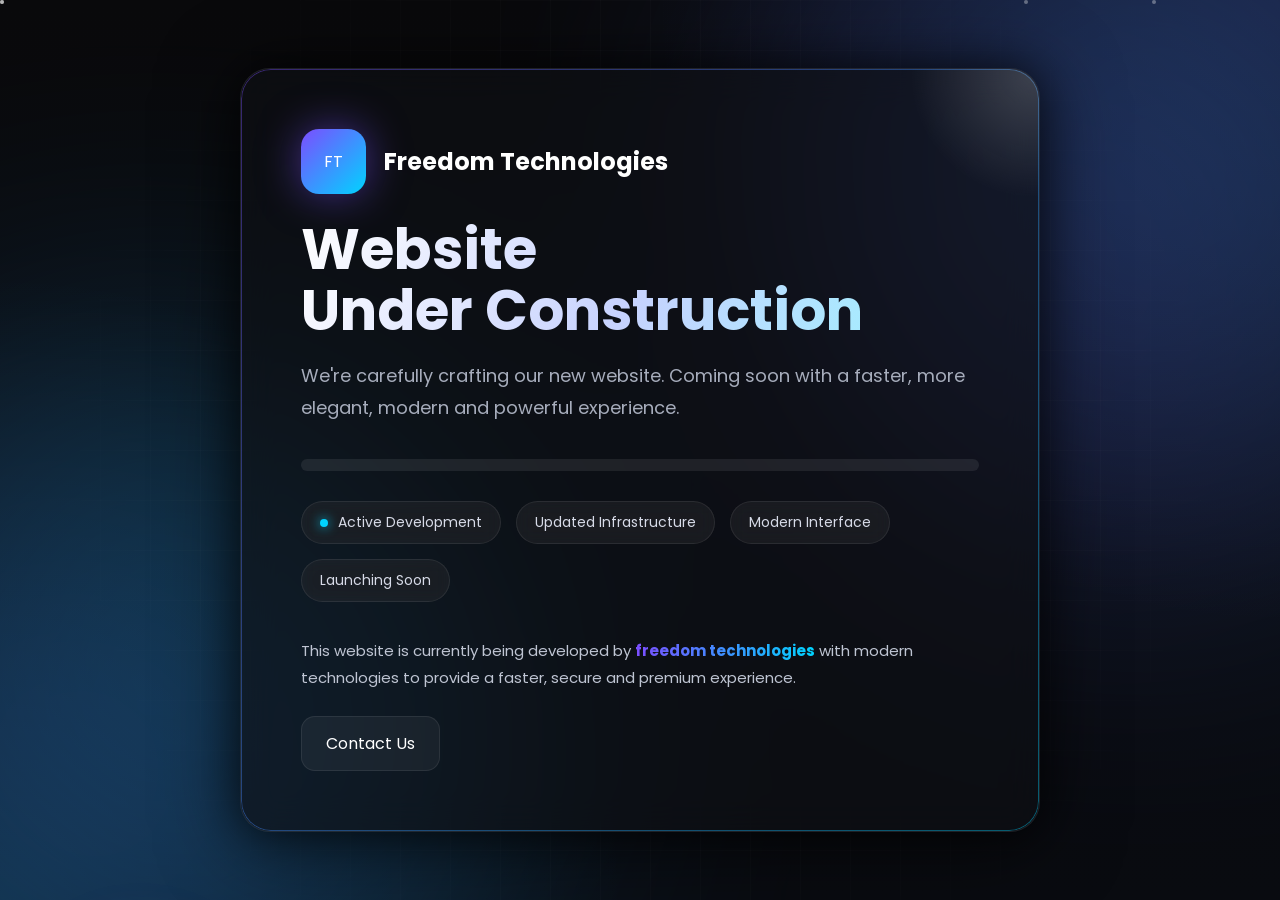
<file: indextest.html>
<!DOCTYPE html>
<html lang="en">
<head>
<meta charset="UTF-8">
<meta name="viewport" content="width=device-width, initial-scale=1.0">

<title> freedom technologies | Under Construction</title>

<meta name="description" content="freedomtechnologies is building something amazing. Our new website is under construction and will be launching soon.">

<link rel="preconnect" href="https://fonts.googleapis.com">
<link rel="preconnect" href="https://fonts.gstatic.com" crossorigin>

<link href="https://fonts.googleapis.com/css2?family=Poppins:wght@300;400;500;600;700;800&display=swap" rel="stylesheet">

<style>

:root{
--bg:#0a0a0b;
--card:#0f1014cc;
--text:#ffffff;
--muted:#a7adbc;
--primary:#7c4dff;
--secondary:#00d4ff;
}

*{
margin:0;
padding:0;
box-sizing:border-box;
}

html,
body{
height:100%;
}

body{

font-family:Poppins,sans-serif;
background:#08090c;
overflow:hidden;
color:var(--text);

}

/**********************
BACKGROUND
**********************/

.background{

position:fixed;
top:0;
left:0;
right:0;
bottom:0;

background:

radial-gradient(circle at top right,
rgba(124,77,255,.15),
transparent 40%),

radial-gradient(circle at bottom left,
rgba(0,212,255,.15),
transparent 40%),

linear-gradient(#09090b,#090b10);

overflow:hidden;

z-index:-2;

}

.grid{

position:absolute;
inset:0;

background-image:

linear-gradient(rgba(255,255,255,.03) 1px,transparent 1px),

linear-gradient(90deg,rgba(255,255,255,.03) 1px,transparent 1px);

background-size:50px 50px;

mask-image:
radial-gradient(circle at center,black 35%,transparent 80%);

}

.blur{

position:absolute;

width:700px;
height:700px;

border-radius:50%;

background:linear-gradient(45deg,#7c4dff,#00d4ff);

filter:blur(140px);

opacity:.25;

animation:move 18s ease-in-out infinite;

}

.blur.two{

right:-200px;
top:-150px;

}

.blur.one{

left:-200px;
bottom:-150px;

animation-delay:8s;

}

@keyframes move{

50%{

transform:
translateY(-40px)
translateX(30px);

}

}

/********************
MAIN
********************/

.wrapper{

display:flex;
justify-content:center;
align-items:center;

height:100vh;

padding:25px;

}

.card{

max-width:800px;
width:100%;

padding:60px;

border-radius:30px;

background:rgba(15,16,20,.65);

backdrop-filter:blur(18px);

border:1px solid rgba(255,255,255,.08);

box-shadow:

0 0 40px rgba(0,0,0,.5),

0 10px 80px rgba(0,0,0,.6);

position:relative;

overflow:hidden;

}

.card:before{

content:"";

position:absolute;

inset:0;

padding:1px;

border-radius:30px;

background:

linear-gradient(
130deg,
rgba(124,77,255,.4),
rgba(0,212,255,.4)
);

mask:
linear-gradient(#000 0 0) content-box,
linear-gradient(#000 0 0);

-webkit-mask:
linear-gradient(#000 0 0) content-box,
linear-gradient(#000 0 0);

mask-composite:exclude;
-webkit-mask-composite:xor;

pointer-events:none;

}

/*********************
LOGO
*********************/

.brand{

display:flex;

align-items:center;

gap:18px;

margin-bottom:25px;

}

.logo{

width:65px;

height:65px;

border-radius:18px;

display:flex;

justify-content:center;

align-items:center;

background:

linear-gradient(
135deg,
#7c4dff,
#00d4ff
);

box-shadow:

0 0 40px rgba(124,77,255,.5);

}

.logo svg{

width:30px;

color:white;

}

.brand h3{

font-size:24px;

font-weight:700;

}

/*********************
TEXT
*********************/

h1{

font-size:56px;

line-height:1.1;

margin-bottom:18px;

background:

linear-gradient(
120deg,
#fff,
#c7d2fe,
#99f6ff
);

-webkit-background-clip:text;

color:transparent;

}

.lead{

font-size:18px;

line-height:1.8;

color:var(--muted);

margin-bottom:35px;

}

/*********************
PROGRESS BAR
*********************/

.progress{

height:12px;

background:rgba(255,255,255,.08);

border-radius:50px;

overflow:hidden;

position:relative;

}

.progress span{

position:absolute;

height:100%;

width:40%;

left:-40%;

background:

linear-gradient(
90deg,
#7c4dff,
#00d4ff
);

animation:loading 2.5s infinite;

}

@keyframes loading{

0%{

left:-40%;

}

50%{

left:40%;

}

100%{

left:100%;

}

}
/************************
STATUS BADGES
************************/

.meta{

display:flex;

flex-wrap:wrap;

gap:15px;

margin-top:30px;

}

.badge{

display:inline-flex;

align-items:center;

gap:10px;

padding:10px 18px;

border-radius:50px;

background:rgba(255,255,255,.05);

border:1px solid rgba(255,255,255,.08);

font-size:14px;

color:#d7dbe8;

backdrop-filter:blur(8px);

}

.dot{

width:8px;

height:8px;

border-radius:50%;

background:#00d4ff;

box-shadow:

0 0 12px #00d4ff;

}

/************************
CREDIT
************************/

.credit{

margin-top:35px;

font-size:15px;

color:#bfc5d3;

line-height:1.8;

}

.credit strong{

background:

linear-gradient(
90deg,
#7c4dff,
#00d4ff
);

-webkit-background-clip:text;

color:transparent;

}

/************************
BUTTONS
************************/

.links{

margin-top:25px;

display:flex;

flex-wrap:wrap;

gap:15px;

}

.chip{

display:inline-flex;

align-items:center;

justify-content:center;

padding:14px 24px;

border-radius:14px;

text-decoration:none;

color:white;

background:rgba(255,255,255,.05);

border:1px solid rgba(255,255,255,.08);

transition:.35s;

}

.chip:hover{

background:linear-gradient(
90deg,
#7c4dff,
#00d4ff
);

transform:translateY(-3px);

box-shadow:

0 15px 40px rgba(124,77,255,.35);

}

/************************
LIGHT EFFECT
************************/

.card::after{

content:"";

position:absolute;

top:-120px;

right:-120px;

width:250px;

height:250px;

border-radius:50%;

background:

radial-gradient(circle,
rgba(255,255,255,.18),
transparent 70%);

pointer-events:none;

}

/************************
FLOATING PARTICLES
************************/

.particle{

position:absolute;

width:4px;

height:4px;

border-radius:50%;

background:#ffffff55;

animation:particle 12s linear infinite;

}

.particle:nth-child(1){

left:10%;
animation-delay:0s;

}

.particle:nth-child(2){

left:30%;
animation-delay:2s;

}

.particle:nth-child(3){

left:60%;
animation-delay:4s;

}

.particle:nth-child(4){

left:80%;
animation-delay:6s;

}

.particle:nth-child(5){

left:90%;
animation-delay:8s;

}

@keyframes particle{

0%{

transform:

translateY(100vh)
scale(0);

opacity:0;

}

20%{

opacity:1;

}

100%{

transform:

translateY(-100px)
scale(1.5);

opacity:0;

}

}

/************************
RESPONSIVE
************************/

@media(max-width:768px){

body{

overflow:auto;

}

.wrapper{

padding:20px;

}

.card{

padding:30px;

border-radius:22px;

}

.logo{

width:55px;

height:55px;

}

.logo svg{

width:24px;

}

.brand h3{

font-size:20px;

}

h1{

font-size:38px;

}

.lead{

font-size:15px;

}

.links{

flex-direction:column;

}

.chip{

width:100%;

}

.meta{

gap:10px;

}

.badge{

font-size:13px;

}

}

</style>

</head>

<body>

<div class="background">

    <div class="blur one"></div>

    <div class="blur two"></div>

    <div class="grid"></div>

    <div class="particle"></div>
    <div class="particle"></div>
    <div class="particle"></div>
    <div class="particle"></div>
    <div class="particle"></div>

</div>

<div class="wrapper">

<div class="card">

<div class="brand">

<div class="logo">
FT

</div>

<h3>Freedom Technologies</h3>

</div>

<h1>
Website<br>
Under Construction
</h1>

<p class="lead">

We're carefully crafting our new website.
Coming soon with a faster, more elegant,
modern and powerful experience.

</p>

<div class="progress">

<span></span>

</div>

<div class="meta">

<div class="badge">

<span class="dot"></span>

Active Development

</div>

<div class="badge">

Updated Infrastructure

</div>

<div class="badge">

Modern Interface

</div>

<div class="badge">

Launching Soon

</div>

</div>

<p class="credit">

This website is currently being developed by

<strong>freedom technologies</strong>

with modern technologies to provide
a faster, secure and premium experience.

</p>

<div class="links">



<a href="https://wa.me/9840160229?text=Hi i Need Your Service"
class="chip">

Contact Us

</a>

</div>

</div>

</div>

<script>

// Fade in card on page load
document.addEventListener("DOMContentLoaded", () => {

    const card = document.querySelector(".card");

    card.style.opacity = "0";
    card.style.transform = "translateY(40px)";

    setTimeout(() => {

        card.style.transition = "all .9s ease";

        card.style.opacity = "1";
        card.style.transform = "translateY(0)";

    }, 200);

});


/* ==========================
   Floating Mouse Glow Effect
========================== */

const glow = document.createElement("div");

glow.style.position = "fixed";
glow.style.width = "280px";
glow.style.height = "280px";
glow.style.borderRadius = "50%";
glow.style.pointerEvents = "none";
glow.style.background =
"radial-gradient(circle, rgba(124,77,255,.18), transparent 70%)";
glow.style.filter = "blur(20px)";
glow.style.zIndex = "0";

document.body.appendChild(glow);

document.addEventListener("mousemove",(e)=>{

    glow.style.left = (e.clientX-140)+"px";
    glow.style.top  = (e.clientY-140)+"px";

});


/* ==========================
   Button Ripple Effect
========================== */

document.querySelectorAll(".chip").forEach(button=>{

button.addEventListener("click",function(e){

if(this.getAttribute("href")=="#"){

e.preventDefault();

}

const ripple=document.createElement("span");

const size=Math.max(this.offsetWidth,this.offsetHeight);

ripple.style.width=size+"px";
ripple.style.height=size+"px";

ripple.style.position="absolute";
ripple.style.borderRadius="50%";
ripple.style.background="rgba(255,255,255,.4)";
ripple.style.transform="scale(0)";
ripple.style.left=(e.offsetX-size/2)+"px";
ripple.style.top=(e.offsetY-size/2)+"px";
ripple.style.animation="ripple .6s linear";

this.appendChild(ripple);

setTimeout(()=>{

ripple.remove();

},600);

});

});


const style=document.createElement("style");

style.innerHTML=`

.chip{

position:relative;

overflow:hidden;

}

@keyframes ripple{

to{

transform:scale(4);

opacity:0;

}

}

`;

document.head.appendChild(style);


/* ==========================
   Random Floating Particles
========================== */

setInterval(()=>{

const particle=document.createElement("div");

particle.style.position="fixed";

particle.style.width="5px";
particle.style.height="5px";

particle.style.borderRadius="50%";

particle.style.background="rgba(255,255,255,.6)";

particle.style.left=Math.random()*window.innerWidth+"px";

particle.style.top=window.innerHeight+"px";

particle.style.pointerEvents="none";

particle.style.zIndex="0";

particle.style.transition="all 10s linear";

document.body.appendChild(particle);

setTimeout(()=>{

particle.style.transform="translateY(-120vh)";

particle.style.opacity="0";

},100);

setTimeout(()=>{

particle.remove();

},10000);

},700);

</script>

</body>
</html>
</file>
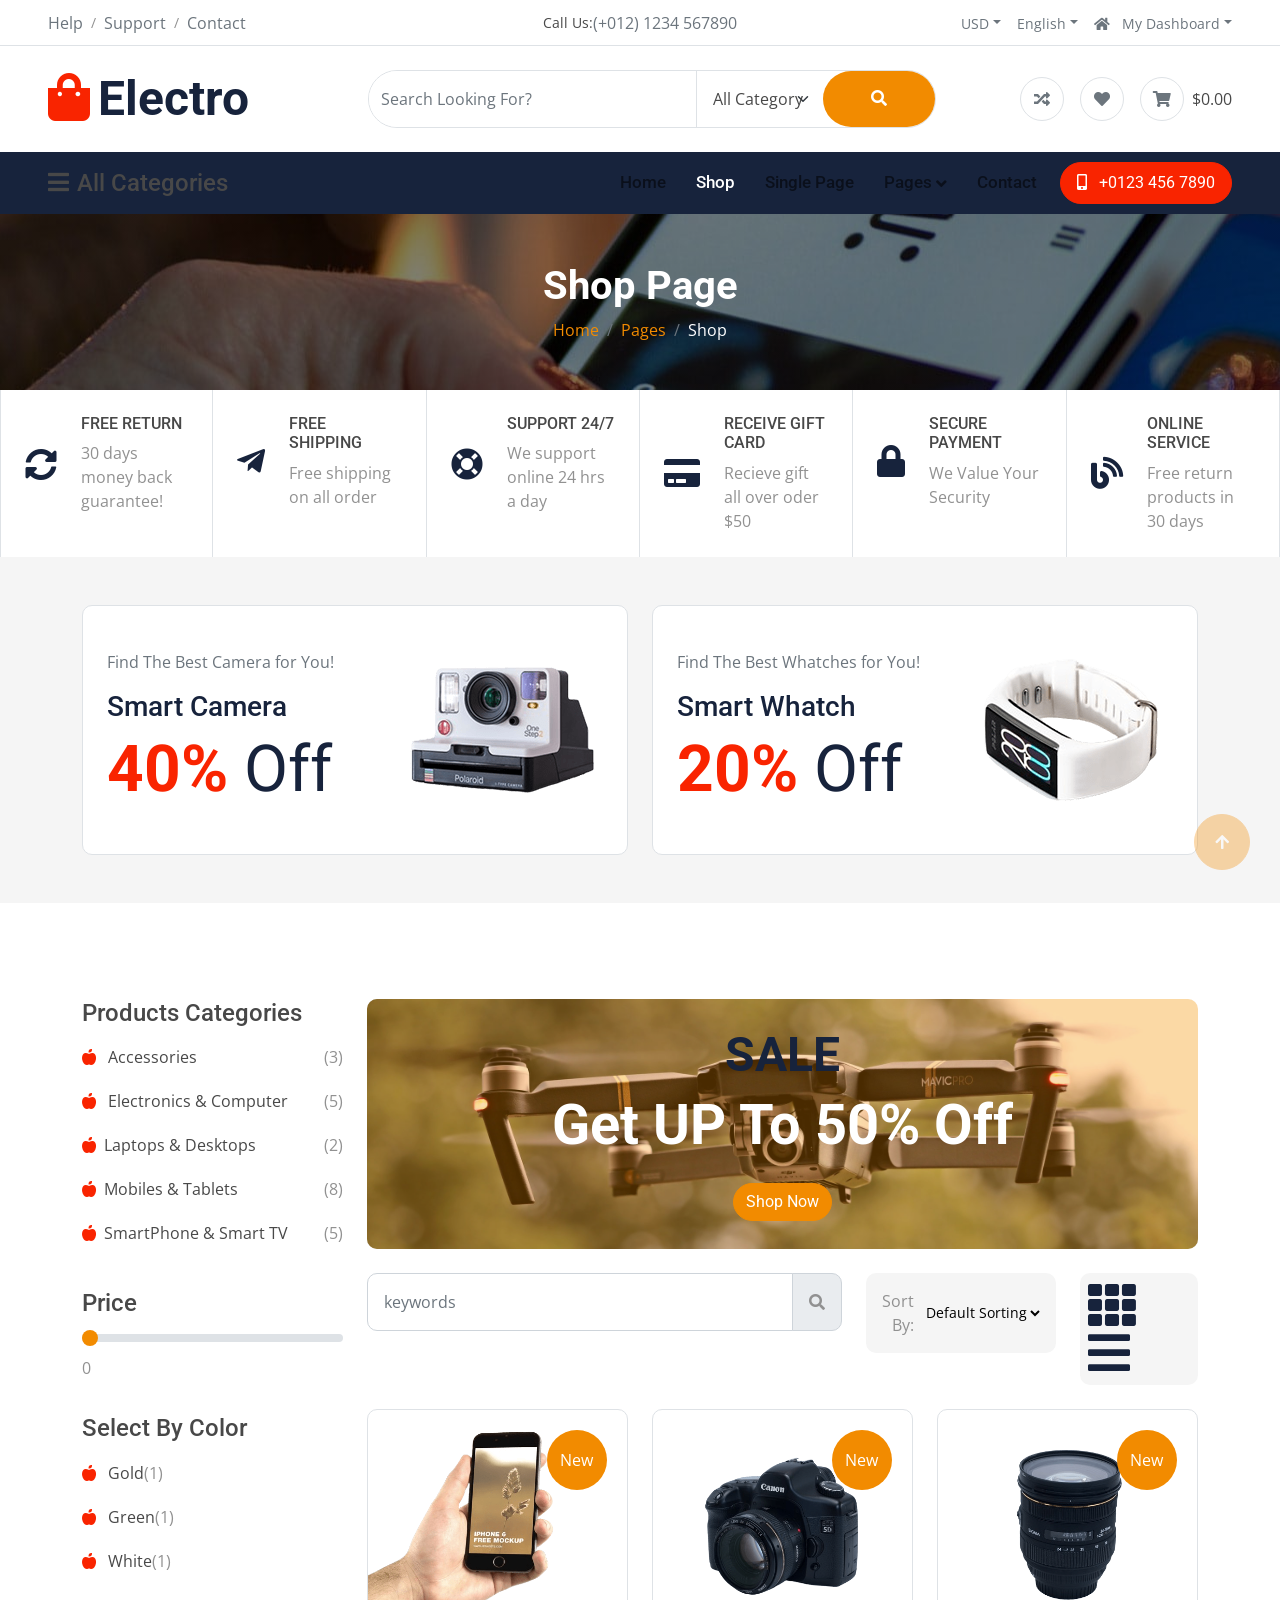
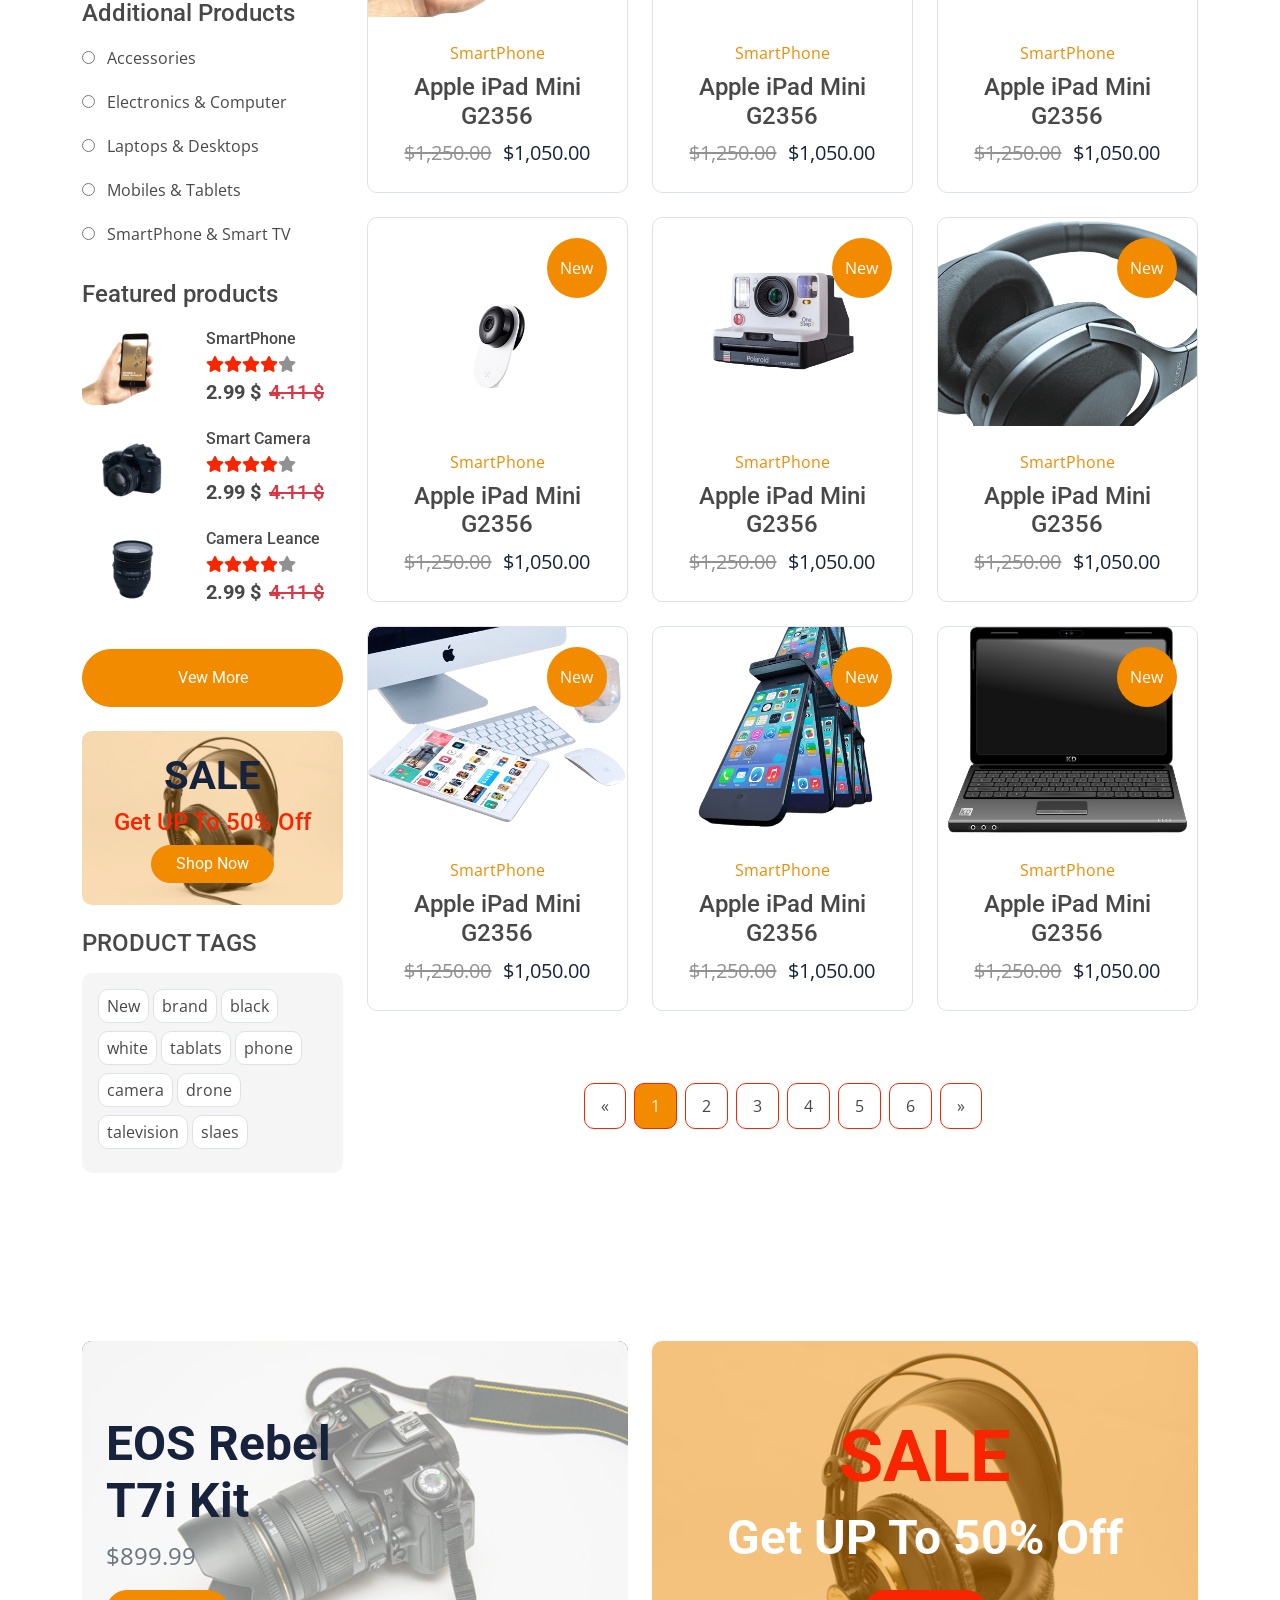
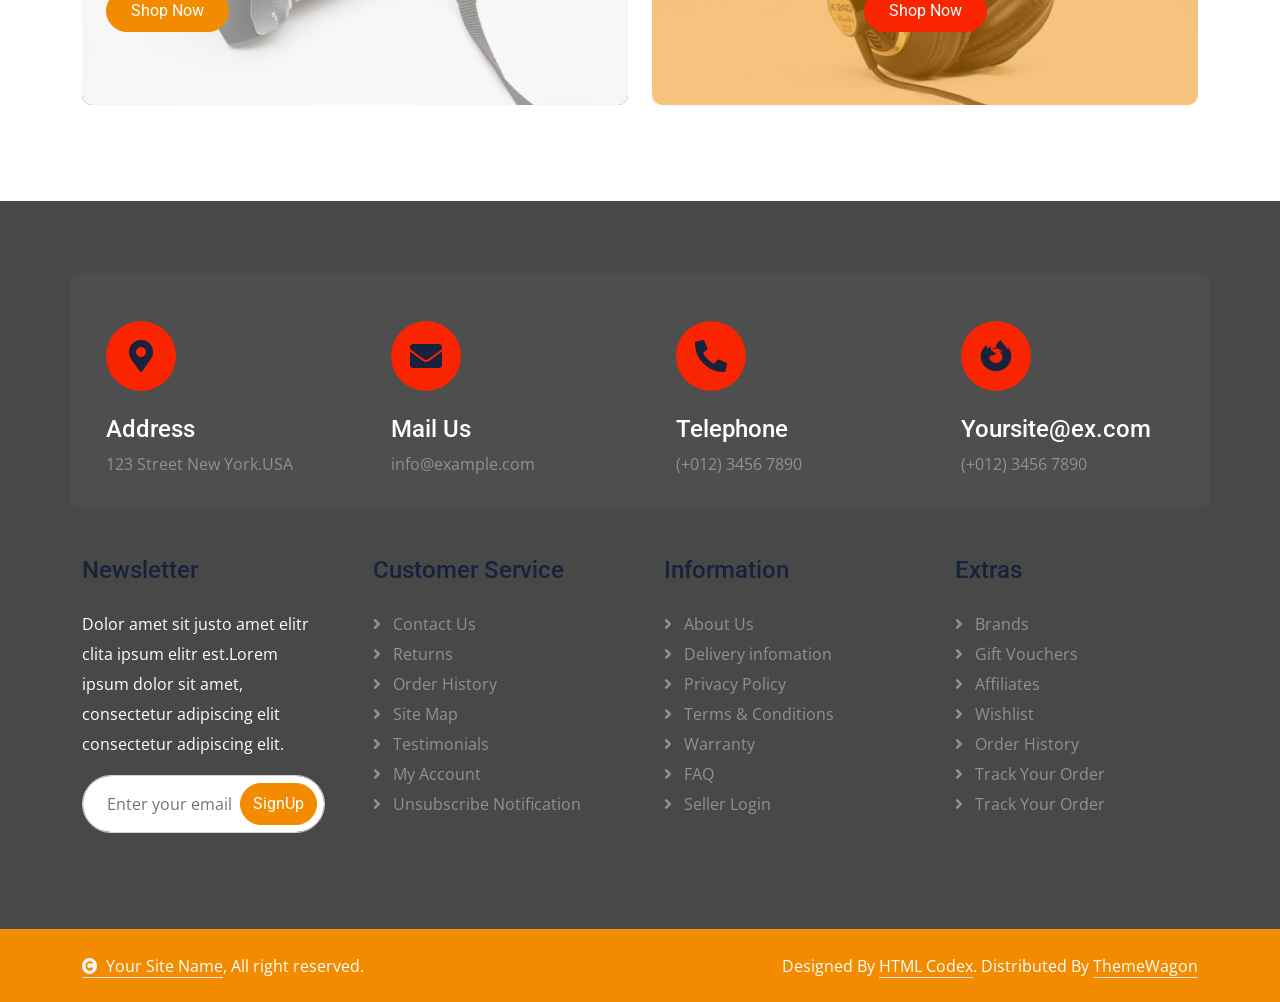
<file: shop.html>
<!DOCTYPE html>
<html lang="en">

<head>
    <meta charset="utf-8">
    <title>Electro - Electronics Website Template</title>
    <meta content="width=device-width, initial-scale=1.0" name="viewport">
    <meta content="" name="keywords">
    <meta content="" name="description">

    <!-- Google Web Fonts -->
    <link rel="preconnect" href="https://fonts.googleapis.com">
    <link rel="preconnect" href="https://fonts.gstatic.com" crossorigin>
    <link
        href="https://fonts.googleapis.com/css2?family=Open+Sans:wght@400;500;600;700&family=Roboto:wght@400;500;700&display=swap"
        rel="stylesheet">

    <!-- Icon Font Stylesheet -->
    <link rel="stylesheet" href="https://use.fontawesome.com/releases/v5.15.4/css/all.css" />
    <link href="https://cdn.jsdelivr.net/npm/bootstrap-icons@1.4.1/font/bootstrap-icons.css" rel="stylesheet">

    <!-- Libraries Stylesheet -->
    <link href="lib/animate/animate.min.css" rel="stylesheet">
    <link href="lib/owlcarousel/assets/owl.carousel.min.css" rel="stylesheet">


    <!-- Customized Bootstrap Stylesheet -->
    <link href="css/bootstrap.min.css" rel="stylesheet">

    <!-- Template Stylesheet -->
    <link href="css/style.css" rel="stylesheet">
</head>

<body>

    <!-- Spinner Start -->
    <div id="spinner"
        class="show bg-white position-fixed translate-middle w-100 vh-100 top-50 start-50 d-flex align-items-center justify-content-center">
        <div class="spinner-border text-primary" style="width: 3rem; height: 3rem;" role="status">
            <span class="sr-only">Loading...</span>
        </div>
    </div>
    <!-- Spinner End -->


    <!-- Topbar Start -->
    <div class="container-fluid px-5 d-none border-bottom d-lg-block">
        <div class="row gx-0 align-items-center">
            <div class="col-lg-4 text-center text-lg-start mb-lg-0">
                <div class="d-inline-flex align-items-center" style="height: 45px;">
                    <a href="#" class="text-muted me-2"> Help</a><small> / </small>
                    <a href="#" class="text-muted mx-2"> Support</a><small> / </small>
                    <a href="#" class="text-muted ms-2"> Contact</a>
                </div>
            </div>
            <div class="col-lg-4 text-center d-flex align-items-center justify-content-center">
                <small class="text-dark">Call Us:</small>
                <a href="#" class="text-muted">(+012) 1234 567890</a>
            </div>

            <div class="col-lg-4 text-center text-lg-end">
                <div class="d-inline-flex align-items-center" style="height: 45px;">
                    <div class="dropdown">
                        <a href="#" class="dropdown-toggle text-muted me-2" data-bs-toggle="dropdown"><small>
                                USD</small></a>
                        <div class="dropdown-menu rounded">
                            <a href="#" class="dropdown-item"> Euro</a>
                            <a href="#" class="dropdown-item"> Dolar</a>
                        </div>
                    </div>
                    <div class="dropdown">
                        <a href="#" class="dropdown-toggle text-muted mx-2" data-bs-toggle="dropdown"><small>
                                English</small></a>
                        <div class="dropdown-menu rounded">
                            <a href="#" class="dropdown-item"> English</a>
                            <a href="#" class="dropdown-item"> Turkish</a>
                            <a href="#" class="dropdown-item"> Spanol</a>
                            <a href="#" class="dropdown-item"> Italiano</a>
                        </div>
                    </div>
                    <div class="dropdown">
                        <a href="#" class="dropdown-toggle text-muted ms-2" data-bs-toggle="dropdown"><small><i
                                    class="fa fa-home me-2"></i> My Dashboard</small></a>
                        <div class="dropdown-menu rounded">
                            <a href="#" class="dropdown-item"> Login</a>
                            <a href="#" class="dropdown-item"> Wishlist</a>
                            <a href="#" class="dropdown-item"> My Card</a>
                            <a href="#" class="dropdown-item"> Notifications</a>
                            <a href="#" class="dropdown-item"> Account Settings</a>
                            <a href="#" class="dropdown-item"> My Account</a>
                            <a href="#" class="dropdown-item"> Log Out</a>
                        </div>
                    </div>
                </div>
            </div>
        </div>
    </div>
    <div class="container-fluid px-5 py-4 d-none d-lg-block">
        <div class="row gx-0 align-items-center text-center">
            <div class="col-md-4 col-lg-3 text-center text-lg-start">
                <div class="d-inline-flex align-items-center">
                    <a href="" class="navbar-brand p-0">
                        <h1 class="display-5 text-primary m-0"><i
                                class="fas fa-shopping-bag text-secondary me-2"></i>Electro</h1>
                        <!-- <img src="img/logo.png" alt="Logo"> -->
                    </a>
                </div>
            </div>
            <div class="col-md-4 col-lg-6 text-center">
                <div class="position-relative ps-4">
                    <div class="d-flex border rounded-pill">
                        <input class="form-control border-0 rounded-pill w-100 py-3" type="text"
                            data-bs-target="#dropdownToggle123" placeholder="Search Looking For?">
                        <select class="form-select text-dark border-0 border-start rounded-0 p-3" style="width: 200px;">
                            <option value="All Category">All Category</option>
                            <option value="Pest Control-2">Category 1</option>
                            <option value="Pest Control-3">Category 2</option>
                            <option value="Pest Control-4">Category 3</option>
                            <option value="Pest Control-5">Category 4</option>
                        </select>
                        <button type="button" class="btn btn-primary rounded-pill py-3 px-5" style="border: 0;"><i
                                class="fas fa-search"></i></button>
                    </div>
                </div>
            </div>
            <div class="col-md-4 col-lg-3 text-center text-lg-end">
                <div class="d-inline-flex align-items-center">
                    <a href="#" class="text-muted d-flex align-items-center justify-content-center me-3"><span
                            class="rounded-circle btn-md-square border"><i class="fas fa-random"></i></i></a>
                    <a href="#" class="text-muted d-flex align-items-center justify-content-center me-3"><span
                            class="rounded-circle btn-md-square border"><i class="fas fa-heart"></i></a>
                    <a href="#" class="text-muted d-flex align-items-center justify-content-center"><span
                            class="rounded-circle btn-md-square border"><i class="fas fa-shopping-cart"></i></span>
                        <span class="text-dark ms-2">$0.00</span></a>
                </div>
            </div>
        </div>
    </div>
    <!-- Topbar End -->

    <!-- Navbar & Hero Start -->
    <div class="container-fluid nav-bar p-0">
        <div class="row gx-0 bg-primary px-5 align-items-center">
            <div class="col-lg-3 d-none d-lg-block">
                <nav class="navbar navbar-light position-relative" style="width: 250px;">
                    <button class="navbar-toggler border-0 fs-4 w-100 px-0 text-start" type="button"
                        data-bs-toggle="collapse" data-bs-target="#allCat">
                        <h4 class="m-0"><i class="fa fa-bars me-2"></i>All Categories</h4>
                    </button>
                    <div class="collapse navbar-collapse rounded-bottom" id="allCat">
                        <div class="navbar-nav ms-auto py-0">
                            <ul class="list-unstyled categories-bars">
                                <li>
                                    <div class="categories-bars-item">
                                        <a href="#">Accessories</a>
                                        <span>(3)</span>
                                    </div>
                                </li>
                                <li>
                                    <div class="categories-bars-item">
                                        <a href="#">Electronics & Computer</a>
                                        <span>(5)</span>
                                    </div>
                                </li>
                                <li>
                                    <div class="categories-bars-item">
                                        <a href="#">Laptops & Desktops</a>
                                        <span>(2)</span>
                                    </div>
                                </li>
                                <li>
                                    <div class="categories-bars-item">
                                        <a href="#">Mobiles & Tablets</a>
                                        <span>(8)</span>
                                    </div>
                                </li>
                                <li>
                                    <div class="categories-bars-item">
                                        <a href="#">SmartPhone & Smart TV</a>
                                        <span>(5)</span>
                                    </div>
                                </li>
                            </ul>
                        </div>
                    </div>
                </nav>
            </div>
            <div class="col-12 col-lg-9">
                <nav class="navbar navbar-expand-lg navbar-light bg-primary ">
                    <a href="" class="navbar-brand d-block d-lg-none">
                        <h1 class="display-5 text-secondary m-0"><i
                                class="fas fa-shopping-bag text-white me-2"></i>Electro</h1>
                        <!-- <img src="img/logo.png" alt="Logo"> -->
                    </a>
                    <button class="navbar-toggler ms-auto" type="button" data-bs-toggle="collapse"
                        data-bs-target="#navbarCollapse">
                        <span class="fa fa-bars fa-1x"></span>
                    </button>
                    <div class="collapse navbar-collapse" id="navbarCollapse">
                        <div class="navbar-nav ms-auto py-0">
                            <a href="index.html" class="nav-item nav-link">Home</a>
                            <a href="shop.html" class="nav-item nav-link active">Shop</a>
                            <a href="single.html" class="nav-item nav-link">Single Page</a>
                            <div class="nav-item dropdown">
                                <a href="#" class="nav-link" data-bs-toggle="dropdown"><span
                                        class="dropdown-toggle">Pages</span></a>
                                <div class="dropdown-menu m-0">
                                    <a href="bestseller.html" class="dropdown-item">Bestseller</a>
                                    <a href="cart.html" class="dropdown-item">Cart Page</a>
                                    <a href="cheackout.html" class="dropdown-item">Cheackout</a>
                                    <a href="404.html" class="dropdown-item">404 Page</a>
                                </div>
                            </div>
                            <a href="contact.html" class="nav-item nav-link me-2">Contact</a>
                            <div class="nav-item dropdown d-block d-lg-none mb-3">
                                <a href="#" class="nav-link" data-bs-toggle="dropdown"><span class="dropdown-toggle">All
                                        Category</span></a>
                                <div class="dropdown-menu m-0">
                                    <ul class="list-unstyled categories-bars">
                                        <li>
                                            <div class="categories-bars-item">
                                                <a href="#">Accessories</a>
                                                <span>(3)</span>
                                            </div>
                                        </li>
                                        <li>
                                            <div class="categories-bars-item">
                                                <a href="#">Electronics & Computer</a>
                                                <span>(5)</span>
                                            </div>
                                        </li>
                                        <li>
                                            <div class="categories-bars-item">
                                                <a href="#">Laptops & Desktops</a>
                                                <span>(2)</span>
                                            </div>
                                        </li>
                                        <li>
                                            <div class="categories-bars-item">
                                                <a href="#">Mobiles & Tablets</a>
                                                <span>(8)</span>
                                            </div>
                                        </li>
                                        <li>
                                            <div class="categories-bars-item">
                                                <a href="#">SmartPhone & Smart TV</a>
                                                <span>(5)</span>
                                            </div>
                                        </li>
                                    </ul>
                                </div>
                            </div>
                        </div>
                        <a href="" class="btn btn-secondary rounded-pill py-2 px-4 px-lg-3 mb-3 mb-md-3 mb-lg-0"><i
                                class="fa fa-mobile-alt me-2"></i> +0123 456 7890</a>
                    </div>
                </nav>
            </div>
        </div>
    </div>
    <!-- Navbar & Hero End -->

    <!-- Single Page Header start -->
    <div class="container-fluid page-header py-5">
        <h1 class="text-center text-white display-6 wow fadeInUp" data-wow-delay="0.1s">Shop Page</h1>
        <ol class="breadcrumb justify-content-center mb-0 wow fadeInUp" data-wow-delay="0.3s">
            <li class="breadcrumb-item"><a href="#">Home</a></li>
            <li class="breadcrumb-item"><a href="#">Pages</a></li>
            <li class="breadcrumb-item active text-white">Shop</li>
        </ol>
    </div>
    <!-- Single Page Header End -->

    <!-- Searvices Start -->
    <div class="container-fluid px-0">
        <div class="row g-0">
            <div class="col-6 col-md-4 col-lg-2 border-start border-end wow fadeInUp" data-wow-delay="0.1s">
                <div class="p-4">
                    <div class="d-inline-flex align-items-center">
                        <i class="fa fa-sync-alt fa-2x text-primary"></i>
                        <div class="ms-4">
                            <h6 class="text-uppercase mb-2">Free Return</h6>
                            <p class="mb-0">30 days money back guarantee!</p>
                        </div>
                    </div>
                </div>
            </div>
            <div class="col-6 col-md-4 col-lg-2 border-end wow fadeInUp" data-wow-delay="0.2s">
                <div class="p-4">
                    <div class="d-flex align-items-center">
                        <i class="fab fa-telegram-plane fa-2x text-primary"></i>
                        <div class="ms-4">
                            <h6 class="text-uppercase mb-2">Free Shipping</h6>
                            <p class="mb-0">Free shipping on all order</p>
                        </div>
                    </div>
                </div>
            </div>
            <div class="col-6 col-md-4 col-lg-2 border-end wow fadeInUp" data-wow-delay="0.3s">
                <div class="p-4">
                    <div class="d-flex align-items-center">
                        <i class="fas fa-life-ring fa-2x text-primary"></i>
                        <div class="ms-4">
                            <h6 class="text-uppercase mb-2">Support 24/7</h6>
                            <p class="mb-0">We support online 24 hrs a day</p>
                        </div>
                    </div>
                </div>
            </div>
            <div class="col-6 col-md-4 col-lg-2 border-end wow fadeInUp" data-wow-delay="0.4s">
                <div class="p-4">
                    <div class="d-flex align-items-center">
                        <i class="fas fa-credit-card fa-2x text-primary"></i>
                        <div class="ms-4">
                            <h6 class="text-uppercase mb-2">Receive Gift Card</h6>
                            <p class="mb-0">Recieve gift all over oder $50</p>
                        </div>
                    </div>
                </div>
            </div>
            <div class="col-6 col-md-4 col-lg-2 border-end wow fadeInUp" data-wow-delay="0.5s">
                <div class="p-4">
                    <div class="d-flex align-items-center">
                        <i class="fas fa-lock fa-2x text-primary"></i>
                        <div class="ms-4">
                            <h6 class="text-uppercase mb-2">Secure Payment</h6>
                            <p class="mb-0">We Value Your Security</p>
                        </div>
                    </div>
                </div>
            </div>
            <div class="col-6 col-md-4 col-lg-2 border-end wow fadeInUp" data-wow-delay="0.6s">
                <div class="p-4">
                    <div class="d-flex align-items-center">
                        <i class="fas fa-blog fa-2x text-primary"></i>
                        <div class="ms-4">
                            <h6 class="text-uppercase mb-2">Online Service</h6>
                            <p class="mb-0">Free return products in 30 days</p>
                        </div>
                    </div>
                </div>
            </div>
        </div>
    </div>
    <!-- Searvices End -->


    <!-- Products Offer Start -->
    <div class="container-fluid bg-light py-5">
        <div class="container">
            <div class="row g-4">
                <div class="col-lg-6 wow fadeInLeft" data-wow-delay="0.2s">
                    <a href="#" class="d-flex align-items-center justify-content-between border bg-white rounded p-4">
                        <div>
                            <p class="text-muted mb-3">Find The Best Camera for You!</p>
                            <h3 class="text-primary">Smart Camera</h3>
                            <h1 class="display-3 text-secondary mb-0">40% <span
                                    class="text-primary fw-normal">Off</span></h1>
                        </div>
                        <img src="img/product-1.png" class="img-fluid" alt="">
                    </a>
                </div>
                <div class="col-lg-6 wow fadeInRight" data-wow-delay="0.3s">
                    <a href="#" class="d-flex align-items-center justify-content-between border bg-white rounded p-4">
                        <div>
                            <p class="text-muted mb-3">Find The Best Whatches for You!</p>
                            <h3 class="text-primary">Smart Whatch</h3>
                            <h1 class="display-3 text-secondary mb-0">20% <span
                                    class="text-primary fw-normal">Off</span></h1>
                        </div>
                        <img src="img/product-2.png" class="img-fluid" alt="">
                    </a>
                </div>
            </div>
        </div>
    </div>
    <!-- Products Offer End -->


    <!-- Shop Page Start -->
    <div class="container-fluid shop py-5">
        <div class="container py-5">
            <div class="row g-4">
                <div class="col-lg-3 wow fadeInUp" data-wow-delay="0.1s">
                    <div class="product-categories mb-4">
                        <h4>Products Categories</h4>
                        <ul class="list-unstyled">
                            <li>
                                <div class="categories-item">
                                    <a href="#" class="text-dark"><i class="fas fa-apple-alt text-secondary me-2"></i>
                                        Accessories</a>
                                    <span>(3)</span>
                                </div>
                            </li>
                            <li>
                                <div class="categories-item">
                                    <a href="#" class="text-dark"><i class="fas fa-apple-alt text-secondary me-2"></i>
                                        Electronics & Computer</a>
                                    <span>(5)</span>
                                </div>
                            </li>
                            <li>
                                <div class="categories-item">
                                    <a href="#" class="text-dark"><i
                                            class="fas fa-apple-alt text-secondary me-2"></i>Laptops & Desktops</a>
                                    <span>(2)</span>
                                </div>
                            </li>
                            <li>
                                <div class="categories-item">
                                    <a href="#" class="text-dark"><i
                                            class="fas fa-apple-alt text-secondary me-2"></i>Mobiles & Tablets</a>
                                    <span>(8)</span>
                                </div>
                            </li>
                            <li>
                                <div class="categories-item">
                                    <a href="#" class="text-dark"><i
                                            class="fas fa-apple-alt text-secondary me-2"></i>SmartPhone & Smart TV</a>
                                    <span>(5)</span>
                                </div>
                            </li>
                        </ul>
                    </div>
                    <div class="price mb-4">
                        <h4 class="mb-2">Price</h4>
                        <input type="range" class="form-range w-100" id="rangeInput" name="rangeInput" min="0" max="500"
                            value="0" oninput="amount.value=rangeInput.value">
                        <output id="amount" name="amount" min-velue="0" max-value="500" for="rangeInput">0</output>
                        <div class=""></div>
                    </div>
                    <div class="product-color mb-3">
                        <h4>Select By Color</h4>
                        <ul class="list-unstyled">
                            <li>
                                <div class="product-color-item">
                                    <a href="#" class="text-dark"><i class="fas fa-apple-alt text-secondary me-2"></i>
                                        Gold</a>
                                    <span>(1)</span>
                                </div>
                            </li>
                            <li>
                                <div class="product-color-item">
                                    <a href="#" class="text-dark"><i class="fas fa-apple-alt text-secondary me-2"></i>
                                        Green</a>
                                    <span>(1)</span>
                                </div>
                            </li>
                            <li>
                                <div class="product-color-item">
                                    <a href="#" class="text-dark"><i class="fas fa-apple-alt text-secondary me-2"></i>
                                        White</a>
                                    <span>(1)</span>
                                </div>
                            </li>
                        </ul>
                    </div>
                    <div class="additional-product mb-4">
                        <h4>Additional Products</h4>
                        <div class="additional-product-item">
                            <input type="radio" class="me-2" id="Categories-1" name="Categories-1" value="Beverages">
                            <label for="Categories-1" class="text-dark"> Accessories</label>
                        </div>
                        <div class="additional-product-item">
                            <input type="radio" class="me-2" id="Categories-2" name="Categories-1" value="Beverages">
                            <label for="Categories-2" class="text-dark"> Electronics & Computer</label>
                        </div>
                        <div class="additional-product-item">
                            <input type="radio" class="me-2" id="Categories-3" name="Categories-1" value="Beverages">
                            <label for="Categories-3" class="text-dark"> Laptops & Desktops</label>
                        </div>
                        <div class="additional-product-item">
                            <input type="radio" class="me-2" id="Categories-4" name="Categories-1" value="Beverages">
                            <label for="Categories-4" class="text-dark"> Mobiles & Tablets</label>
                        </div>
                        <div class="additional-product-item">
                            <input type="radio" class="me-2" id="Categories-5" name="Categories-1" value="Beverages">
                            <label for="Categories-5" class="text-dark"> SmartPhone & Smart TV</label>
                        </div>
                    </div>
                    <div class="featured-product mb-4">
                        <h4 class="mb-3">Featured products</h4>
                        <div class="featured-product-item">
                            <div class="rounded me-4" style="width: 100px; height: 100px;">
                                <img src="img/product-3.png" class="img-fluid rounded" alt="Image">
                            </div>
                            <div>
                                <h6 class="mb-2">SmartPhone</h6>
                                <div class="d-flex mb-2">
                                    <i class="fa fa-star text-secondary"></i>
                                    <i class="fa fa-star text-secondary"></i>
                                    <i class="fa fa-star text-secondary"></i>
                                    <i class="fa fa-star text-secondary"></i>
                                    <i class="fa fa-star"></i>
                                </div>
                                <div class="d-flex mb-2">
                                    <h5 class="fw-bold me-2">2.99 $</h5>
                                    <h5 class="text-danger text-decoration-line-through">4.11 $</h5>
                                </div>
                            </div>
                        </div>
                        <div class="featured-product-item">
                            <div class="rounded me-4" style="width: 100px; height: 100px;">
                                <img src="img/product-4.png" class="img-fluid rounded" alt="Image">
                            </div>
                            <div>
                                <h6 class="mb-2">Smart Camera</h6>
                                <div class="d-flex mb-2">
                                    <i class="fa fa-star text-secondary"></i>
                                    <i class="fa fa-star text-secondary"></i>
                                    <i class="fa fa-star text-secondary"></i>
                                    <i class="fa fa-star text-secondary"></i>
                                    <i class="fa fa-star"></i>
                                </div>
                                <div class="d-flex mb-2">
                                    <h5 class="fw-bold me-2">2.99 $</h5>
                                    <h5 class="text-danger text-decoration-line-through">4.11 $</h5>
                                </div>
                            </div>
                        </div>
                        <div class="featured-product-item">
                            <div class="rounded me-4" style="width: 100px; height: 100px;">
                                <img src="img/product-5.png" class="img-fluid rounded" alt="Image">
                            </div>
                            <div>
                                <h6 class="mb-2">Camera Leance</h6>
                                <div class="d-flex mb-2">
                                    <i class="fa fa-star text-secondary"></i>
                                    <i class="fa fa-star text-secondary"></i>
                                    <i class="fa fa-star text-secondary"></i>
                                    <i class="fa fa-star text-secondary"></i>
                                    <i class="fa fa-star"></i>
                                </div>
                                <div class="d-flex mb-2">
                                    <h5 class="fw-bold me-2">2.99 $</h5>
                                    <h5 class="text-danger text-decoration-line-through">4.11 $</h5>
                                </div>
                            </div>
                        </div>
                        <div class="d-flex justify-content-center my-4">
                            <a href="#" class="btn btn-primary px-4 py-3 rounded-pill w-100">Vew More</a>
                        </div>
                    </div>
                    <a href="#">
                        <div class="position-relative">
                            <img src="img/product-banner-2.jpg" class="img-fluid w-100 rounded" alt="Image">
                            <div class="text-center position-absolute d-flex flex-column align-items-center justify-content-center rounded p-4"
                                style="width: 100%; height: 100%; top: 0; right: 0; background: rgba(242, 139, 0, 0.3);">
                                <h5 class="display-6 text-primary">SALE</h5>
                                <h4 class="text-secondary">Get UP To 50% Off</h4>
                                <a href="#" class="btn btn-primary rounded-pill px-4">Shop Now</a>
                            </div>
                        </div>
                    </a>
                    <div class="product-tags py-4">
                        <h4 class="mb-3">PRODUCT TAGS</h4>
                        <div class="product-tags-items bg-light rounded p-3">
                            <a href="#" class="border rounded py-1 px-2 mb-2">New</a>
                            <a href="#" class="border rounded py-1 px-2 mb-2">brand</a>
                            <a href="#" class="border rounded py-1 px-2 mb-2">black</a>
                            <a href="#" class="border rounded py-1 px-2 mb-2">white</a>
                            <a href="#" class="border rounded py-1 px-2 mb-2">tablats</a>
                            <a href="#" class="border rounded py-1 px-2 mb-2">phone</a>
                            <a href="#" class="border rounded py-1 px-2 mb-2">camera</a>
                            <a href="#" class="border rounded py-1 px-2 mb-2">drone</a>
                            <a href="#" class="border rounded py-1 px-2 mb-2">talevision</a>
                            <a href="#" class="border rounded py-1 px-2 mb-2">slaes</a>
                        </div>
                    </div>
                </div>
                <div class="col-lg-9 wow fadeInUp" data-wow-delay="0.1s">
                    <div class="rounded mb-4 position-relative">
                        <img src="img/product-banner-3.jpg" class="img-fluid rounded w-100" style="height: 250px;"
                            alt="Image">
                        <div class="position-absolute rounded d-flex flex-column align-items-center justify-content-center text-center"
                            style="width: 100%; height: 250px; top: 0; left: 0; background: rgba(242, 139, 0, 0.3);">
                            <h4 class="display-5 text-primary">SALE</h4>
                            <h3 class="display-4 text-white mb-4">Get UP To 50% Off</h3>
                            <a href="#" class="btn btn-primary rounded-pill">Shop Now</a>
                        </div>
                    </div>
                    <div class="row g-4">
                        <div class="col-xl-7">
                            <div class="input-group w-100 mx-auto d-flex">
                                <input type="search" class="form-control p-3" placeholder="keywords"
                                    aria-describedby="search-icon-1">
                                <span id="search-icon-1" class="input-group-text p-3"><i
                                        class="fa fa-search"></i></span>
                            </div>
                        </div>
                        <div class="col-xl-3 text-end">
                            <div class="bg-light ps-3 py-3 rounded d-flex justify-content-between">
                                <label for="electronics">Sort By:</label>
                                <select id="electronics" name="electronicslist"
                                    class="border-0 form-select-sm bg-light me-3" form="electronicsform">
                                    <option value="volvo">Default Sorting</option>
                                    <option value="volv">Nothing</option>
                                    <option value="sab">Popularity</option>
                                    <option value="saab">Newness</option>
                                    <option value="opel">Average Rating</option>
                                    <option value="audio">Low to high</option>
                                    <option value="audi">High to low</option>
                                </select>
                            </div>
                        </div>
                        <div class="col-lg-4 col-xl-2">
                            <ul class="nav nav-pills d-inline-flex text-center py-2 px-2 rounded bg-light mb-4">
                                <li class="nav-item me-4">
                                    <a class="bg-light" data-bs-toggle="pill" href="#tab-5">
                                        <i class="fas fa-th fa-3x text-primary"></i>
                                    </a>
                                </li>
                                <li class="nav-item">
                                    <a class="bg-light" data-bs-toggle="pill" href="#tab-6">
                                        <i class="fas fa-bars fa-3x text-primary"></i>
                                    </a>
                                </li>
                            </ul>
                        </div>
                    </div>
                    <div class="tab-content">
                        <div id="tab-5" class="tab-pane fade show p-0 active">
                            <div class="row g-4 product">
                                <div class="col-lg-4">
                                    <div class="product-item rounded wow fadeInUp" data-wow-delay="0.1s">
                                        <div class="product-item-inner border rounded">
                                            <div class="product-item-inner-item">
                                                <img src="img/product-3.png" class="img-fluid w-100 rounded-top" alt="">
                                                <div class="product-new">New</div>
                                                <div class="product-details">
                                                    <a href="#"><i class="fa fa-eye fa-1x"></i></a>
                                                </div>
                                            </div>
                                            <div class="text-center rounded-bottom p-4">
                                                <a href="#" class="d-block mb-2">SmartPhone</a>
                                                <a href="#" class="d-block h4">Apple iPad Mini <br> G2356</a>
                                                <del class="me-2 fs-5">$1,250.00</del>
                                                <span class="text-primary fs-5">$1,050.00</span>
                                            </div>
                                        </div>
                                        <div
                                            class="product-item-add border border-top-0 rounded-bottom  text-center p-4 pt-0">
                                            <a href="#"
                                                class="btn btn-primary border-secondary rounded-pill py-2 px-4 mb-4"><i
                                                    class="fas fa-shopping-cart me-2"></i> Add To Cart</a>
                                            <div class="d-flex justify-content-between align-items-center">
                                                <div class="d-flex">
                                                    <i class="fas fa-star text-primary"></i>
                                                    <i class="fas fa-star text-primary"></i>
                                                    <i class="fas fa-star text-primary"></i>
                                                    <i class="fas fa-star text-primary"></i>
                                                    <i class="fas fa-star"></i>
                                                </div>
                                                <div class="d-flex">
                                                    <a href="#"
                                                        class="text-primary d-flex align-items-center justify-content-center me-3"><span
                                                            class="rounded-circle btn-sm-square border"><i
                                                                class="fas fa-random"></i></i></a>
                                                    <a href="#"
                                                        class="text-primary d-flex align-items-center justify-content-center me-0"><span
                                                            class="rounded-circle btn-sm-square border"><i
                                                                class="fas fa-heart"></i></a>
                                                </div>
                                            </div>
                                        </div>
                                    </div>
                                </div>
                                <div class="col-lg-4">
                                    <div class="product-item rounded wow fadeInUp" data-wow-delay="0.3s">
                                        <div class="product-item-inner border rounded">
                                            <div class="product-item-inner-item">
                                                <img src="img/product-4.png" class="img-fluid w-100 rounded-top" alt="">
                                                <div class="product-new">New</div>
                                                <div class="product-details">
                                                    <a href="#"><i class="fa fa-eye fa-1x"></i></a>
                                                </div>
                                            </div>
                                            <div class="text-center rounded-bottom p-4">
                                                <a href="#" class="d-block mb-2">SmartPhone</a>
                                                <a href="#" class="d-block h4">Apple iPad Mini <br> G2356</a>
                                                <del class="me-2 fs-5">$1,250.00</del>
                                                <span class="text-primary fs-5">$1,050.00</span>
                                            </div>
                                        </div>
                                        <div
                                            class="product-item-add border border-top-0 rounded-bottom  text-center p-4 pt-0">
                                            <a href="#"
                                                class="btn btn-primary border-secondary rounded-pill py-2 px-4 mb-4"><i
                                                    class="fas fa-shopping-cart me-2"></i> Add To Cart</a>
                                            <div class="d-flex justify-content-between align-items-center">
                                                <div class="d-flex">
                                                    <i class="fas fa-star text-primary"></i>
                                                    <i class="fas fa-star text-primary"></i>
                                                    <i class="fas fa-star text-primary"></i>
                                                    <i class="fas fa-star text-primary"></i>
                                                    <i class="fas fa-star"></i>
                                                </div>
                                                <div class="d-flex">
                                                    <a href="#"
                                                        class="text-primary d-flex align-items-center justify-content-center me-3"><span
                                                            class="rounded-circle btn-sm-square border"><i
                                                                class="fas fa-random"></i></i></a>
                                                    <a href="#"
                                                        class="text-primary d-flex align-items-center justify-content-center me-0"><span
                                                            class="rounded-circle btn-sm-square border"><i
                                                                class="fas fa-heart"></i></a>
                                                </div>
                                            </div>
                                        </div>
                                    </div>
                                </div>
                                <div class="col-lg-4">
                                    <div class="product-item rounded wow fadeInUp" data-wow-delay="0.5s">
                                        <div class="product-item-inner border rounded">
                                            <div class="product-item-inner-item">
                                                <img src="img/product-5.png" class="img-fluid w-100 rounded-top" alt="">
                                                <div class="product-new">New</div>
                                                <div class="product-details">
                                                    <a href="#"><i class="fa fa-eye fa-1x"></i></a>
                                                </div>
                                            </div>
                                            <div class="text-center rounded-bottom p-4">
                                                <a href="#" class="d-block mb-2">SmartPhone</a>
                                                <a href="#" class="d-block h4">Apple iPad Mini <br> G2356</a>
                                                <del class="me-2 fs-5">$1,250.00</del>
                                                <span class="text-primary fs-5">$1,050.00</span>
                                            </div>
                                        </div>
                                        <div
                                            class="product-item-add border border-top-0 rounded-bottom  text-center p-4 pt-0">
                                            <a href="#"
                                                class="btn btn-primary border-secondary rounded-pill py-2 px-4 mb-4"><i
                                                    class="fas fa-shopping-cart me-2"></i> Add To Cart</a>
                                            <div class="d-flex justify-content-between align-items-center">
                                                <div class="d-flex">
                                                    <i class="fas fa-star text-primary"></i>
                                                    <i class="fas fa-star text-primary"></i>
                                                    <i class="fas fa-star text-primary"></i>
                                                    <i class="fas fa-star text-primary"></i>
                                                    <i class="fas fa-star"></i>
                                                </div>
                                                <div class="d-flex">
                                                    <a href="#"
                                                        class="text-primary d-flex align-items-center justify-content-center me-3"><span
                                                            class="rounded-circle btn-sm-square border"><i
                                                                class="fas fa-random"></i></i></a>
                                                    <a href="#"
                                                        class="text-primary d-flex align-items-center justify-content-center me-0"><span
                                                            class="rounded-circle btn-sm-square border"><i
                                                                class="fas fa-heart"></i></a>
                                                </div>
                                            </div>
                                        </div>
                                    </div>
                                </div>
                                <div class="col-lg-4">
                                    <div class="product-item rounded wow fadeInUp" data-wow-delay="0.1s">
                                        <div class="product-item-inner border rounded">
                                            <div class="product-item-inner-item">
                                                <img src="img/product-6.png" class="img-fluid w-100 rounded-top" alt="">
                                                <div class="product-new">New</div>
                                                <div class="product-details">
                                                    <a href="#"><i class="fa fa-eye fa-1x"></i></a>
                                                </div>
                                            </div>
                                            <div class="text-center rounded-bottom p-4">
                                                <a href="#" class="d-block mb-2">SmartPhone</a>
                                                <a href="#" class="d-block h4">Apple iPad Mini <br> G2356</a>
                                                <del class="me-2 fs-5">$1,250.00</del>
                                                <span class="text-primary fs-5">$1,050.00</span>
                                            </div>
                                        </div>
                                        <div
                                            class="product-item-add border border-top-0 rounded-bottom  text-center p-4 pt-0">
                                            <a href="#"
                                                class="btn btn-primary border-secondary rounded-pill py-2 px-4 mb-4"><i
                                                    class="fas fa-shopping-cart me-2"></i> Add To Cart</a>
                                            <div class="d-flex justify-content-between align-items-center">
                                                <div class="d-flex">
                                                    <i class="fas fa-star text-primary"></i>
                                                    <i class="fas fa-star text-primary"></i>
                                                    <i class="fas fa-star text-primary"></i>
                                                    <i class="fas fa-star text-primary"></i>
                                                    <i class="fas fa-star"></i>
                                                </div>
                                                <div class="d-flex">
                                                    <a href="#"
                                                        class="text-primary d-flex align-items-center justify-content-center me-3"><span
                                                            class="rounded-circle btn-sm-square border"><i
                                                                class="fas fa-random"></i></i></a>
                                                    <a href="#"
                                                        class="text-primary d-flex align-items-center justify-content-center me-0"><span
                                                            class="rounded-circle btn-sm-square border"><i
                                                                class="fas fa-heart"></i></a>
                                                </div>
                                            </div>
                                        </div>
                                    </div>
                                </div>
                                <div class="col-lg-4">
                                    <div class="product-item rounded wow fadeInUp" data-wow-delay="0.3s">
                                        <div class="product-item-inner border rounded">
                                            <div class="product-item-inner-item">
                                                <img src="img/product-7.png" class="img-fluid w-100 rounded-top" alt="">
                                                <div class="product-new">New</div>
                                                <div class="product-details">
                                                    <a href="#"><i class="fa fa-eye fa-1x"></i></a>
                                                </div>
                                            </div>
                                            <div class="text-center rounded-bottom p-4">
                                                <a href="#" class="d-block mb-2">SmartPhone</a>
                                                <a href="#" class="d-block h4">Apple iPad Mini <br> G2356</a>
                                                <del class="me-2 fs-5">$1,250.00</del>
                                                <span class="text-primary fs-5">$1,050.00</span>
                                            </div>
                                        </div>
                                        <div
                                            class="product-item-add border border-top-0 rounded-bottom  text-center p-4 pt-0">
                                            <a href="#"
                                                class="btn btn-primary border-secondary rounded-pill py-2 px-4 mb-4"><i
                                                    class="fas fa-shopping-cart me-2"></i> Add To Cart</a>
                                            <div class="d-flex justify-content-between align-items-center">
                                                <div class="d-flex">
                                                    <i class="fas fa-star text-primary"></i>
                                                    <i class="fas fa-star text-primary"></i>
                                                    <i class="fas fa-star text-primary"></i>
                                                    <i class="fas fa-star text-primary"></i>
                                                    <i class="fas fa-star"></i>
                                                </div>
                                                <div class="d-flex">
                                                    <a href="#"
                                                        class="text-primary d-flex align-items-center justify-content-center me-3"><span
                                                            class="rounded-circle btn-sm-square border"><i
                                                                class="fas fa-random"></i></i></a>
                                                    <a href="#"
                                                        class="text-primary d-flex align-items-center justify-content-center me-0"><span
                                                            class="rounded-circle btn-sm-square border"><i
                                                                class="fas fa-heart"></i></a>
                                                </div>
                                            </div>
                                        </div>
                                    </div>
                                </div>
                                <div class="col-lg-4">
                                    <div class="product-item rounded wow fadeInUp" data-wow-delay="0.5s">
                                        <div class="product-item-inner border rounded">
                                            <div class="product-item-inner-item">
                                                <img src="img/product-8.png" class="img-fluid w-100 rounded-top" alt="">
                                                <div class="product-new">New</div>
                                                <div class="product-details">
                                                    <a href="#"><i class="fa fa-eye fa-1x"></i></a>
                                                </div>
                                            </div>
                                            <div class="text-center rounded-bottom p-4">
                                                <a href="#" class="d-block mb-2">SmartPhone</a>
                                                <a href="#" class="d-block h4">Apple iPad Mini <br> G2356</a>
                                                <del class="me-2 fs-5">$1,250.00</del>
                                                <span class="text-primary fs-5">$1,050.00</span>
                                            </div>
                                        </div>
                                        <div
                                            class="product-item-add border border-top-0 rounded-bottom  text-center p-4 pt-0">
                                            <a href="#"
                                                class="btn btn-primary border-secondary rounded-pill py-2 px-4 mb-4"><i
                                                    class="fas fa-shopping-cart me-2"></i> Add To Cart</a>
                                            <div class="d-flex justify-content-between align-items-center">
                                                <div class="d-flex">
                                                    <i class="fas fa-star text-primary"></i>
                                                    <i class="fas fa-star text-primary"></i>
                                                    <i class="fas fa-star text-primary"></i>
                                                    <i class="fas fa-star text-primary"></i>
                                                    <i class="fas fa-star"></i>
                                                </div>
                                                <div class="d-flex">
                                                    <a href="#"
                                                        class="text-primary d-flex align-items-center justify-content-center me-3"><span
                                                            class="rounded-circle btn-sm-square border"><i
                                                                class="fas fa-random"></i></i></a>
                                                    <a href="#"
                                                        class="text-primary d-flex align-items-center justify-content-center me-0"><span
                                                            class="rounded-circle btn-sm-square border"><i
                                                                class="fas fa-heart"></i></a>
                                                </div>
                                            </div>
                                        </div>
                                    </div>
                                </div>
                                <div class="col-lg-4">
                                    <div class="product-item rounded wow fadeInUp" data-wow-delay="0.1s">
                                        <div class="product-item-inner border rounded">
                                            <div class="product-item-inner-item">
                                                <img src="img/product-9.png" class="img-fluid w-100 rounded-top" alt="">
                                                <div class="product-new">New</div>
                                                <div class="product-details">
                                                    <a href="#"><i class="fa fa-eye fa-1x"></i></a>
                                                </div>
                                            </div>
                                            <div class="text-center rounded-bottom p-4">
                                                <a href="#" class="d-block mb-2">SmartPhone</a>
                                                <a href="#" class="d-block h4">Apple iPad Mini <br> G2356</a>
                                                <del class="me-2 fs-5">$1,250.00</del>
                                                <span class="text-primary fs-5">$1,050.00</span>
                                            </div>
                                        </div>
                                        <div
                                            class="product-item-add border border-top-0 rounded-bottom  text-center p-4 pt-0">
                                            <a href="#"
                                                class="btn btn-primary border-secondary rounded-pill py-2 px-4 mb-4"><i
                                                    class="fas fa-shopping-cart me-2"></i> Add To Cart</a>
                                            <div class="d-flex justify-content-between align-items-center">
                                                <div class="d-flex">
                                                    <i class="fas fa-star text-primary"></i>
                                                    <i class="fas fa-star text-primary"></i>
                                                    <i class="fas fa-star text-primary"></i>
                                                    <i class="fas fa-star text-primary"></i>
                                                    <i class="fas fa-star"></i>
                                                </div>
                                                <div class="d-flex">
                                                    <a href="#"
                                                        class="text-primary d-flex align-items-center justify-content-center me-3"><span
                                                            class="rounded-circle btn-sm-square border"><i
                                                                class="fas fa-random"></i></i></a>
                                                    <a href="#"
                                                        class="text-primary d-flex align-items-center justify-content-center me-0"><span
                                                            class="rounded-circle btn-sm-square border"><i
                                                                class="fas fa-heart"></i></a>
                                                </div>
                                            </div>
                                        </div>
                                    </div>
                                </div>
                                <div class="col-lg-4">
                                    <div class="product-item rounded wow fadeInUp" data-wow-delay="0.3s">
                                        <div class="product-item-inner border rounded">
                                            <div class="product-item-inner-item">
                                                <img src="img/product-10.png" class="img-fluid w-100 rounded-top"
                                                    alt="">
                                                <div class="product-new">New</div>
                                                <div class="product-details">
                                                    <a href="#"><i class="fa fa-eye fa-1x"></i></a>
                                                </div>
                                            </div>
                                            <div class="text-center rounded-bottom p-4">
                                                <a href="#" class="d-block mb-2">SmartPhone</a>
                                                <a href="#" class="d-block h4">Apple iPad Mini <br> G2356</a>
                                                <del class="me-2 fs-5">$1,250.00</del>
                                                <span class="text-primary fs-5">$1,050.00</span>
                                            </div>
                                        </div>
                                        <div
                                            class="product-item-add border border-top-0 rounded-bottom  text-center p-4 pt-0">
                                            <a href="#"
                                                class="btn btn-primary border-secondary rounded-pill py-2 px-4 mb-4"><i
                                                    class="fas fa-shopping-cart me-2"></i> Add To Cart</a>
                                            <div class="d-flex justify-content-between align-items-center">
                                                <div class="d-flex">
                                                    <i class="fas fa-star text-primary"></i>
                                                    <i class="fas fa-star text-primary"></i>
                                                    <i class="fas fa-star text-primary"></i>
                                                    <i class="fas fa-star text-primary"></i>
                                                    <i class="fas fa-star"></i>
                                                </div>
                                                <div class="d-flex">
                                                    <a href="#"
                                                        class="text-primary d-flex align-items-center justify-content-center me-3"><span
                                                            class="rounded-circle btn-sm-square border"><i
                                                                class="fas fa-random"></i></i></a>
                                                    <a href="#"
                                                        class="text-primary d-flex align-items-center justify-content-center me-0"><span
                                                            class="rounded-circle btn-sm-square border"><i
                                                                class="fas fa-heart"></i></a>
                                                </div>
                                            </div>
                                        </div>
                                    </div>
                                </div>
                                <div class="col-lg-4">
                                    <div class="product-item rounded wow fadeInUp" data-wow-delay="0.5s">
                                        <div class="product-item-inner border rounded">
                                            <div class="product-item-inner-item">
                                                <img src="img/product-11.png" class="img-fluid w-100 rounded-top"
                                                    alt="">
                                                <div class="product-new">New</div>
                                                <div class="product-details">
                                                    <a href="#"><i class="fa fa-eye fa-1x"></i></a>
                                                </div>
                                            </div>
                                            <div class="text-center rounded-bottom p-4">
                                                <a href="#" class="d-block mb-2">SmartPhone</a>
                                                <a href="#" class="d-block h4">Apple iPad Mini <br> G2356</a>
                                                <del class="me-2 fs-5">$1,250.00</del>
                                                <span class="text-primary fs-5">$1,050.00</span>
                                            </div>
                                        </div>
                                        <div
                                            class="product-item-add border border-top-0 rounded-bottom  text-center p-4 pt-0">
                                            <a href="#"
                                                class="btn btn-primary border-secondary rounded-pill py-2 px-4 mb-4"><i
                                                    class="fas fa-shopping-cart me-2"></i> Add To Cart</a>
                                            <div class="d-flex justify-content-between align-items-center">
                                                <div class="d-flex">
                                                    <i class="fas fa-star text-primary"></i>
                                                    <i class="fas fa-star text-primary"></i>
                                                    <i class="fas fa-star text-primary"></i>
                                                    <i class="fas fa-star text-primary"></i>
                                                    <i class="fas fa-star"></i>
                                                </div>
                                                <div class="d-flex">
                                                    <a href="#"
                                                        class="text-primary d-flex align-items-center justify-content-center me-3"><span
                                                            class="rounded-circle btn-sm-square border"><i
                                                                class="fas fa-random"></i></i></a>
                                                    <a href="#"
                                                        class="text-primary d-flex align-items-center justify-content-center me-0"><span
                                                            class="rounded-circle btn-sm-square border"><i
                                                                class="fas fa-heart"></i></a>
                                                </div>
                                            </div>
                                        </div>
                                    </div>
                                </div>
                                <div class="col-12 wow fadeInUp" data-wow-delay="0.1s">
                                    <div class="pagination d-flex justify-content-center mt-5">
                                        <a href="#" class="rounded">&laquo;</a>
                                        <a href="#" class="active rounded">1</a>
                                        <a href="#" class="rounded">2</a>
                                        <a href="#" class="rounded">3</a>
                                        <a href="#" class="rounded">4</a>
                                        <a href="#" class="rounded">5</a>
                                        <a href="#" class="rounded">6</a>
                                        <a href="#" class="rounded">&raquo;</a>
                                    </div>
                                </div>
                            </div>
                        </div>
                        <div id="tab-6" class="products tab-pane fade show p-0">
                            <div class="row g-4 products-mini">
                                <div class="col-lg-6">
                                    <div class="products-mini-item border">
                                        <div class="row g-0">
                                            <div class="col-5">
                                                <div class="products-mini-img border-end h-100">
                                                    <img src="img/product-3.png" class="img-fluid w-100 h-100"
                                                        alt="Image">
                                                    <div class="products-mini-icon rounded-circle bg-primary">
                                                        <a href="#"><i class="fa fa-eye fa-1x text-white"></i></a>
                                                    </div>
                                                </div>
                                            </div>
                                            <div class="col-7">
                                                <div class="products-mini-content p-3">
                                                    <a href="#" class="d-block mb-2">SmartPhone</a>
                                                    <a href="#" class="d-block h4">Apple iPad Mini <br> G2356</a>
                                                    <del class="me-2 fs-5">$1,250.00</del>
                                                    <span class="text-primary fs-5">$1,050.00</span>
                                                </div>
                                            </div>
                                        </div>
                                        <div class="products-mini-add border p-3">
                                            <a href="#"
                                                class="btn btn-primary border-secondary rounded-pill py-2 px-4"><i
                                                    class="fas fa-shopping-cart me-2"></i> Add To Cart</a>
                                            <div class="d-flex">
                                                <a href="#"
                                                    class="text-primary d-flex align-items-center justify-content-center me-3"><span
                                                        class="rounded-circle btn-sm-square border"><i
                                                            class="fas fa-random"></i></i></a>
                                                <a href="#"
                                                    class="text-primary d-flex align-items-center justify-content-center me-0"><span
                                                        class="rounded-circle btn-sm-square border"><i
                                                            class="fas fa-heart"></i></a>
                                            </div>
                                        </div>
                                    </div>
                                </div>
                                <div class="col-lg-6">
                                    <div class="products-mini-item border">
                                        <div class="row g-0">
                                            <div class="col-5">
                                                <div class="products-mini-img border-end h-100">
                                                    <img src="img/product-4.png" class="img-fluid w-100 h-100"
                                                        alt="Image">
                                                    <div class="products-mini-icon rounded-circle bg-primary">
                                                        <a href="#"><i class="fa fa-eye fa-1x text-white"></i></a>
                                                    </div>
                                                </div>
                                            </div>
                                            <div class="col-7">
                                                <div class="products-mini-content p-3">
                                                    <a href="#" class="d-block mb-2">SmartPhone</a>
                                                    <a href="#" class="d-block h4">Apple iPad Mini <br> G2356</a>
                                                    <del class="me-2 fs-5">$1,250.00</del>
                                                    <span class="text-primary fs-5">$1,050.00</span>
                                                </div>
                                            </div>
                                        </div>
                                        <div class="products-mini-add border p-3">
                                            <a href="#"
                                                class="btn btn-primary border-secondary rounded-pill py-2 px-4"><i
                                                    class="fas fa-shopping-cart me-2"></i> Add To Cart</a>
                                            <div class="d-flex">
                                                <a href="#"
                                                    class="text-primary d-flex align-items-center justify-content-center me-3"><span
                                                        class="rounded-circle btn-sm-square border"><i
                                                            class="fas fa-random"></i></i></a>
                                                <a href="#"
                                                    class="text-primary d-flex align-items-center justify-content-center me-0"><span
                                                        class="rounded-circle btn-sm-square border"><i
                                                            class="fas fa-heart"></i></a>
                                            </div>
                                        </div>
                                    </div>
                                </div>
                                <div class="col-lg-6">
                                    <div class="products-mini-item border">
                                        <div class="row g-0">
                                            <div class="col-5">
                                                <div class="products-mini-img border-end h-100">
                                                    <img src="img/product-5.png" class="img-fluid w-100 h-100"
                                                        alt="Image">
                                                    <div class="products-mini-icon rounded-circle bg-primary">
                                                        <a href="#"><i class="fa fa-eye fa-1x text-white"></i></a>
                                                    </div>
                                                </div>
                                            </div>
                                            <div class="col-7">
                                                <div class="products-mini-content p-3">
                                                    <a href="#" class="d-block mb-2">SmartPhone</a>
                                                    <a href="#" class="d-block h4">Apple iPad Mini <br> G2356</a>
                                                    <del class="me-2 fs-5">$1,250.00</del>
                                                    <span class="text-primary fs-5">$1,050.00</span>
                                                </div>
                                            </div>
                                        </div>
                                        <div class="products-mini-add border p-3">
                                            <a href="#"
                                                class="btn btn-primary border-secondary rounded-pill py-2 px-4"><i
                                                    class="fas fa-shopping-cart me-2"></i> Add To Cart</a>
                                            <div class="d-flex">
                                                <a href="#"
                                                    class="text-primary d-flex align-items-center justify-content-center me-3"><span
                                                        class="rounded-circle btn-sm-square border"><i
                                                            class="fas fa-random"></i></i></a>
                                                <a href="#"
                                                    class="text-primary d-flex align-items-center justify-content-center me-0"><span
                                                        class="rounded-circle btn-sm-square border"><i
                                                            class="fas fa-heart"></i></a>
                                            </div>
                                        </div>
                                    </div>
                                </div>
                                <div class="col-lg-6">
                                    <div class="products-mini-item border">
                                        <div class="row g-0">
                                            <div class="col-5">
                                                <div class="products-mini-img border-end h-100">
                                                    <img src="img/product-6.png" class="img-fluid w-100 h-100"
                                                        alt="Image">
                                                    <div class="products-mini-icon rounded-circle bg-primary">
                                                        <a href="#"><i class="fa fa-eye fa-1x text-white"></i></a>
                                                    </div>
                                                </div>
                                            </div>
                                            <div class="col-7">
                                                <div class="products-mini-content p-3">
                                                    <a href="#" class="d-block mb-2">SmartPhone</a>
                                                    <a href="#" class="d-block h4">Apple iPad Mini <br> G2356</a>
                                                    <del class="me-2 fs-5">$1,250.00</del>
                                                    <span class="text-primary fs-5">$1,050.00</span>
                                                </div>
                                            </div>
                                        </div>
                                        <div class="products-mini-add border p-3">
                                            <a href="#"
                                                class="btn btn-primary border-secondary rounded-pill py-2 px-4"><i
                                                    class="fas fa-shopping-cart me-2"></i> Add To Cart</a>
                                            <div class="d-flex">
                                                <a href="#"
                                                    class="text-primary d-flex align-items-center justify-content-center me-3"><span
                                                        class="rounded-circle btn-sm-square border"><i
                                                            class="fas fa-random"></i></i></a>
                                                <a href="#"
                                                    class="text-primary d-flex align-items-center justify-content-center me-0"><span
                                                        class="rounded-circle btn-sm-square border"><i
                                                            class="fas fa-heart"></i></a>
                                            </div>
                                        </div>
                                    </div>
                                </div>
                                <div class="col-lg-6">
                                    <div class="products-mini-item border">
                                        <div class="row g-0">
                                            <div class="col-5">
                                                <div class="products-mini-img border-end h-100">
                                                    <img src="img/product-7.png" class="img-fluid w-100 h-100"
                                                        alt="Image">
                                                    <div class="products-mini-icon rounded-circle bg-primary">
                                                        <a href="#"><i class="fa fa-eye fa-1x text-white"></i></a>
                                                    </div>
                                                </div>
                                            </div>
                                            <div class="col-7">
                                                <div class="products-mini-content p-3">
                                                    <a href="#" class="d-block mb-2">SmartPhone</a>
                                                    <a href="#" class="d-block h4">Apple iPad Mini <br> G2356</a>
                                                    <del class="me-2 fs-5">$1,250.00</del>
                                                    <span class="text-primary fs-5">$1,050.00</span>
                                                </div>
                                            </div>
                                        </div>
                                        <div class="products-mini-add border p-3">
                                            <a href="#"
                                                class="btn btn-primary border-secondary rounded-pill py-2 px-4"><i
                                                    class="fas fa-shopping-cart me-2"></i> Add To Cart</a>
                                            <div class="d-flex">
                                                <a href="#"
                                                    class="text-primary d-flex align-items-center justify-content-center me-3"><span
                                                        class="rounded-circle btn-sm-square border"><i
                                                            class="fas fa-random"></i></i></a>
                                                <a href="#"
                                                    class="text-primary d-flex align-items-center justify-content-center me-0"><span
                                                        class="rounded-circle btn-sm-square border"><i
                                                            class="fas fa-heart"></i></a>
                                            </div>
                                        </div>
                                    </div>
                                </div>
                                <div class="col-lg-6">
                                    <div class="products-mini-item border">
                                        <div class="row g-0">
                                            <div class="col-5">
                                                <div class="products-mini-img border-end h-100">
                                                    <img src="img/product-8.png" class="img-fluid w-100 h-100"
                                                        alt="Image">
                                                    <div class="products-mini-icon rounded-circle bg-primary">
                                                        <a href="#"><i class="fa fa-eye fa-1x text-white"></i></a>
                                                    </div>
                                                </div>
                                            </div>
                                            <div class="col-7">
                                                <div class="products-mini-content p-3">
                                                    <a href="#" class="d-block mb-2">SmartPhone</a>
                                                    <a href="#" class="d-block h4">Apple iPad Mini <br> G2356</a>
                                                    <del class="me-2 fs-5">$1,250.00</del>
                                                    <span class="text-primary fs-5">$1,050.00</span>
                                                </div>
                                            </div>
                                        </div>
                                        <div class="products-mini-add border p-3">
                                            <a href="#"
                                                class="btn btn-primary border-secondary rounded-pill py-2 px-4"><i
                                                    class="fas fa-shopping-cart me-2"></i> Add To Cart</a>
                                            <div class="d-flex">
                                                <a href="#"
                                                    class="text-primary d-flex align-items-center justify-content-center me-3"><span
                                                        class="rounded-circle btn-sm-square border"><i
                                                            class="fas fa-random"></i></i></a>
                                                <a href="#"
                                                    class="text-primary d-flex align-items-center justify-content-center me-0"><span
                                                        class="rounded-circle btn-sm-square border"><i
                                                            class="fas fa-heart"></i></a>
                                            </div>
                                        </div>
                                    </div>
                                </div>
                                <div class="col-lg-6">
                                    <div class="products-mini-item border">
                                        <div class="row g-0">
                                            <div class="col-5">
                                                <div class="products-mini-img border-end h-100">
                                                    <img src="img/product-9.png" class="img-fluid w-100 h-100"
                                                        alt="Image">
                                                    <div class="products-mini-icon rounded-circle bg-primary">
                                                        <a href="#"><i class="fa fa-eye fa-1x text-white"></i></a>
                                                    </div>
                                                </div>
                                            </div>
                                            <div class="col-7">
                                                <div class="products-mini-content p-3">
                                                    <a href="#" class="d-block mb-2">SmartPhone</a>
                                                    <a href="#" class="d-block h4">Apple iPad Mini <br> G2356</a>
                                                    <del class="me-2 fs-5">$1,250.00</del>
                                                    <span class="text-primary fs-5">$1,050.00</span>
                                                </div>
                                            </div>
                                        </div>
                                        <div class="products-mini-add border p-3">
                                            <a href="#"
                                                class="btn btn-primary border-secondary rounded-pill py-2 px-4"><i
                                                    class="fas fa-shopping-cart me-2"></i> Add To Cart</a>
                                            <div class="d-flex">
                                                <a href="#"
                                                    class="text-primary d-flex align-items-center justify-content-center me-3"><span
                                                        class="rounded-circle btn-sm-square border"><i
                                                            class="fas fa-random"></i></i></a>
                                                <a href="#"
                                                    class="text-primary d-flex align-items-center justify-content-center me-0"><span
                                                        class="rounded-circle btn-sm-square border"><i
                                                            class="fas fa-heart"></i></a>
                                            </div>
                                        </div>
                                    </div>
                                </div>
                                <div class="col-lg-6">
                                    <div class="products-mini-item border">
                                        <div class="row g-0">
                                            <div class="col-5">
                                                <div class="products-mini-img border-end h-100">
                                                    <img src="img/product-12.png" class="img-fluid w-100 h-100"
                                                        alt="Image">
                                                    <div class="products-mini-icon rounded-circle bg-primary">
                                                        <a href="#"><i class="fa fa-eye fa-1x text-white"></i></a>
                                                    </div>
                                                </div>
                                            </div>
                                            <div class="col-7">
                                                <div class="products-mini-content p-3">
                                                    <a href="#" class="d-block mb-2">SmartPhone</a>
                                                    <a href="#" class="d-block h4">Apple iPad Mini <br> G2356</a>
                                                    <del class="me-2 fs-5">$1,250.00</del>
                                                    <span class="text-primary fs-5">$1,050.00</span>
                                                </div>
                                            </div>
                                        </div>
                                        <div class="products-mini-add border p-3">
                                            <a href="#"
                                                class="btn btn-primary border-secondary rounded-pill py-2 px-4"><i
                                                    class="fas fa-shopping-cart me-2"></i> Add To Cart</a>
                                            <div class="d-flex">
                                                <a href="#"
                                                    class="text-primary d-flex align-items-center justify-content-center me-3"><span
                                                        class="rounded-circle btn-sm-square border"><i
                                                            class="fas fa-random"></i></i></a>
                                                <a href="#"
                                                    class="text-primary d-flex align-items-center justify-content-center me-0"><span
                                                        class="rounded-circle btn-sm-square border"><i
                                                            class="fas fa-heart"></i></a>
                                            </div>
                                        </div>
                                    </div>
                                </div>
                                <div class="col-lg-6">
                                    <div class="products-mini-item border">
                                        <div class="row g-0">
                                            <div class="col-5">
                                                <div class="products-mini-img border-end h-100">
                                                    <img src="img/product-13.png" class="img-fluid w-100 h-100"
                                                        alt="Image">
                                                    <div class="products-mini-icon rounded-circle bg-primary">
                                                        <a href="#"><i class="fa fa-eye fa-1x text-white"></i></a>
                                                    </div>
                                                </div>
                                            </div>
                                            <div class="col-7">
                                                <div class="products-mini-content p-3">
                                                    <a href="#" class="d-block mb-2">SmartPhone</a>
                                                    <a href="#" class="d-block h4">Apple iPad Mini <br> G2356</a>
                                                    <del class="me-2 fs-5">$1,250.00</del>
                                                    <span class="text-primary fs-5">$1,050.00</span>
                                                </div>
                                            </div>
                                        </div>
                                        <div class="products-mini-add border p-3">
                                            <a href="#"
                                                class="btn btn-primary border-secondary rounded-pill py-2 px-4"><i
                                                    class="fas fa-shopping-cart me-2"></i> Add To Cart</a>
                                            <div class="d-flex">
                                                <a href="#"
                                                    class="text-primary d-flex align-items-center justify-content-center me-3"><span
                                                        class="rounded-circle btn-sm-square border"><i
                                                            class="fas fa-random"></i></i></a>
                                                <a href="#"
                                                    class="text-primary d-flex align-items-center justify-content-center me-0"><span
                                                        class="rounded-circle btn-sm-square border"><i
                                                            class="fas fa-heart"></i></a>
                                            </div>
                                        </div>
                                    </div>
                                </div>
                                <div class="col-lg-6">
                                    <div class="products-mini-item border">
                                        <div class="row g-0">
                                            <div class="col-5">
                                                <div class="products-mini-img border-end h-100">
                                                    <img src="img/product-14.png" class="img-fluid w-100 h-100"
                                                        alt="Image">
                                                    <div class="products-mini-icon rounded-circle bg-primary">
                                                        <a href="#"><i class="fa fa-eye fa-1x text-white"></i></a>
                                                    </div>
                                                </div>
                                            </div>
                                            <div class="col-7">
                                                <div class="products-mini-content p-3">
                                                    <a href="#" class="d-block mb-2">SmartPhone</a>
                                                    <a href="#" class="d-block h4">Apple iPad Mini <br> G2356</a>
                                                    <del class="me-2 fs-5">$1,250.00</del>
                                                    <span class="text-primary fs-5">$1,050.00</span>
                                                </div>
                                            </div>
                                        </div>
                                        <div class="products-mini-add border p-3">
                                            <a href="#"
                                                class="btn btn-primary border-secondary rounded-pill py-2 px-4"><i
                                                    class="fas fa-shopping-cart me-2"></i> Add To Cart</a>
                                            <div class="d-flex">
                                                <a href="#"
                                                    class="text-primary d-flex align-items-center justify-content-center me-3"><span
                                                        class="rounded-circle btn-sm-square border"><i
                                                            class="fas fa-random"></i></i></a>
                                                <a href="#"
                                                    class="text-primary d-flex align-items-center justify-content-center me-0"><span
                                                        class="rounded-circle btn-sm-square border"><i
                                                            class="fas fa-heart"></i></a>
                                            </div>
                                        </div>
                                    </div>
                                </div>
                                <div class="col-lg-6">
                                    <div class="products-mini-item border">
                                        <div class="row g-0">
                                            <div class="col-5">
                                                <div class="products-mini-img border-end h-100">
                                                    <img src="img/product-15.png" class="img-fluid w-100 h-100"
                                                        alt="Image">
                                                    <div class="products-mini-icon rounded-circle bg-primary">
                                                        <a href="#"><i class="fa fa-eye fa-1x text-white"></i></a>
                                                    </div>
                                                </div>
                                            </div>
                                            <div class="col-7">
                                                <div class="products-mini-content p-3">
                                                    <a href="#" class="d-block mb-2">SmartPhone</a>
                                                    <a href="#" class="d-block h4">Apple iPad Mini <br> G2356</a>
                                                    <del class="me-2 fs-5">$1,250.00</del>
                                                    <span class="text-primary fs-5">$1,050.00</span>
                                                </div>
                                            </div>
                                        </div>
                                        <div class="products-mini-add border p-3">
                                            <a href="#"
                                                class="btn btn-primary border-secondary rounded-pill py-2 px-4"><i
                                                    class="fas fa-shopping-cart me-2"></i> Add To Cart</a>
                                            <div class="d-flex">
                                                <a href="#"
                                                    class="text-primary d-flex align-items-center justify-content-center me-3"><span
                                                        class="rounded-circle btn-sm-square border"><i
                                                            class="fas fa-random"></i></i></a>
                                                <a href="#"
                                                    class="text-primary d-flex align-items-center justify-content-center me-0"><span
                                                        class="rounded-circle btn-sm-square border"><i
                                                            class="fas fa-heart"></i></a>
                                            </div>
                                        </div>
                                    </div>
                                </div>
                                <div class="col-lg-6">
                                    <div class="products-mini-item border">
                                        <div class="row g-0">
                                            <div class="col-5">
                                                <div class="products-mini-img border-end h-100">
                                                    <img src="img/product-16.png" class="img-fluid w-100 h-100"
                                                        alt="Image">
                                                    <div class="products-mini-icon rounded-circle bg-primary">
                                                        <a href="#"><i class="fa fa-eye fa-1x text-white"></i></a>
                                                    </div>
                                                </div>
                                            </div>
                                            <div class="col-7">
                                                <div class="products-mini-content p-3">
                                                    <a href="#" class="d-block mb-2">SmartPhone</a>
                                                    <a href="#" class="d-block h4">Apple iPad Mini <br> G2356</a>
                                                    <del class="me-2 fs-5">$1,250.00</del>
                                                    <span class="text-primary fs-5">$1,050.00</span>
                                                </div>
                                            </div>
                                        </div>
                                        <div class="products-mini-add border p-3">
                                            <a href="#"
                                                class="btn btn-primary border-secondary rounded-pill py-2 px-4"><i
                                                    class="fas fa-shopping-cart me-2"></i> Add To Cart</a>
                                            <div class="d-flex">
                                                <a href="#"
                                                    class="text-primary d-flex align-items-center justify-content-center me-3"><span
                                                        class="rounded-circle btn-sm-square border"><i
                                                            class="fas fa-random"></i></i></a>
                                                <a href="#"
                                                    class="text-primary d-flex align-items-center justify-content-center me-0"><span
                                                        class="rounded-circle btn-sm-square border"><i
                                                            class="fas fa-heart"></i></a>
                                            </div>
                                        </div>
                                    </div>
                                </div>
                                <div class="col-12 wow fadeInUp" data-wow-delay="0.1s">
                                    <div class="pagination d-flex justify-content-center mt-5">
                                        <a href="#" class="rounded">&laquo;</a>
                                        <a href="#" class="active rounded">1</a>
                                        <a href="#" class="rounded">2</a>
                                        <a href="#" class="rounded">3</a>
                                        <a href="#" class="rounded">4</a>
                                        <a href="#" class="rounded">5</a>
                                        <a href="#" class="rounded">6</a>
                                        <a href="#" class="rounded">&raquo;</a>
                                    </div>
                                </div>
                            </div>
                        </div>
                    </div>
                </div>
            </div>
        </div>
    </div>
    <!-- Shop Page End -->

    <!-- Product Banner Start -->
    <div class="container-fluid py-5">
        <div class="container pb-5">
            <div class="row g-4">
                <div class="col-lg-6 wow fadeInLeft" data-wow-delay="0.1s">
                    <a href="#">
                        <div class="bg-primary rounded position-relative">
                            <img src="img/product-banner.jpg" class="img-fluid w-100 rounded" alt="">
                            <div class="position-absolute top-0 start-0 w-100 h-100 d-flex flex-column justify-content-center rounded p-4"
                                style="background: rgba(255, 255, 255, 0.5);">
                                <h3 class="display-5 text-primary">EOS Rebel <br> <span>T7i Kit</span></h3>
                                <p class="fs-4 text-muted">$899.99</p>
                                <a href="#" class="btn btn-primary rounded-pill align-self-start py-2 px-4">Shop Now</a>
                            </div>
                        </div>
                    </a>
                </div>
                <div class="col-lg-6 wow fadeInRight" data-wow-delay="0.2s">
                    <a href="#">
                        <div class="text-center bg-primary rounded position-relative">
                            <img src="img/product-banner-2.jpg" class="img-fluid w-100" alt="">
                            <div class="position-absolute top-0 start-0 w-100 h-100 d-flex flex-column justify-content-center rounded p-4"
                                style="background: rgba(242, 139, 0, 0.5);">
                                <h2 class="display-2 text-secondary">SALE</h2>
                                <h4 class="display-5 text-white mb-4">Get UP To 50% Off</h4>
                                <a href="#" class="btn btn-secondary rounded-pill align-self-center py-2 px-4">Shop
                                    Now</a>
                            </div>
                        </div>
                    </a>
                </div>
            </div>
        </div>
    </div>
    <!-- Product Banner End -->

    <!-- Footer Start -->
    <div class="container-fluid footer py-5 wow fadeIn" data-wow-delay="0.2s">
        <div class="container py-5">
            <div class="row g-4 rounded mb-5" style="background: rgba(255, 255, 255, .03);">
                <div class="col-md-6 col-lg-6 col-xl-3">
                    <div class="rounded p-4">
                        <div class="rounded-circle bg-secondary d-flex align-items-center justify-content-center mb-4"
                            style="width: 70px; height: 70px;">
                            <i class="fas fa-map-marker-alt fa-2x text-primary"></i>
                        </div>
                        <div>
                            <h4 class="text-white">Address</h4>
                            <p class="mb-2">123 Street New York.USA</p>
                        </div>
                    </div>
                </div>
                <div class="col-md-6 col-lg-6 col-xl-3">
                    <div class="rounded p-4">
                        <div class="rounded-circle bg-secondary d-flex align-items-center justify-content-center mb-4"
                            style="width: 70px; height: 70px;">
                            <i class="fas fa-envelope fa-2x text-primary"></i>
                        </div>
                        <div>
                            <h4 class="text-white">Mail Us</h4>
                            <p class="mb-2">info@example.com</p>
                        </div>
                    </div>
                </div>
                <div class="col-md-6 col-lg-6 col-xl-3">
                    <div class="rounded p-4">
                        <div class="rounded-circle bg-secondary d-flex align-items-center justify-content-center mb-4"
                            style="width: 70px; height: 70px;">
                            <i class="fa fa-phone-alt fa-2x text-primary"></i>
                        </div>
                        <div>
                            <h4 class="text-white">Telephone</h4>
                            <p class="mb-2">(+012) 3456 7890</p>
                        </div>
                    </div>
                </div>
                <div class="col-md-6 col-lg-6 col-xl-3">
                    <div class="rounded p-4">
                        <div class="rounded-circle bg-secondary d-flex align-items-center justify-content-center mb-4"
                            style="width: 70px; height: 70px;">
                            <i class="fab fa-firefox-browser fa-2x text-primary"></i>
                        </div>
                        <div>
                            <h4 class="text-white">Yoursite@ex.com</h4>
                            <p class="mb-2">(+012) 3456 7890</p>
                        </div>
                    </div>
                </div>
            </div>
            <div class="row g-5">
                <div class="col-md-6 col-lg-6 col-xl-3">
                    <div class="footer-item d-flex flex-column">
                        <div class="footer-item">
                            <h4 class="text-primary mb-4">Newsletter</h4>
                            <p class="text-white mb-3">Dolor amet sit justo amet elitr clita ipsum elitr est.Lorem ipsum
                                dolor sit amet, consectetur adipiscing elit consectetur adipiscing elit.</p>
                            <div class="position-relative mx-auto rounded-pill">
                                <input class="form-control rounded-pill w-100 py-3 ps-4 pe-5" type="text"
                                    placeholder="Enter your email">
                                <button type="button"
                                    class="btn btn-primary rounded-pill position-absolute top-0 end-0 py-2 mt-2 me-2">SignUp</button>
                            </div>
                        </div>
                    </div>
                </div>
                <div class="col-md-6 col-lg-6 col-xl-3">
                    <div class="footer-item d-flex flex-column">
                        <h4 class="text-primary mb-4">Customer Service</h4>
                        <a href="#" class=""><i class="fas fa-angle-right me-2"></i> Contact Us</a>
                        <a href="#" class=""><i class="fas fa-angle-right me-2"></i> Returns</a>
                        <a href="#" class=""><i class="fas fa-angle-right me-2"></i> Order History</a>
                        <a href="#" class=""><i class="fas fa-angle-right me-2"></i> Site Map</a>
                        <a href="#" class=""><i class="fas fa-angle-right me-2"></i> Testimonials</a>
                        <a href="#" class=""><i class="fas fa-angle-right me-2"></i> My Account</a>
                        <a href="#" class=""><i class="fas fa-angle-right me-2"></i> Unsubscribe Notification</a>
                    </div>
                </div>
                <div class="col-md-6 col-lg-6 col-xl-3">
                    <div class="footer-item d-flex flex-column">
                        <h4 class="text-primary mb-4">Information</h4>
                        <a href="#" class=""><i class="fas fa-angle-right me-2"></i> About Us</a>
                        <a href="#" class=""><i class="fas fa-angle-right me-2"></i> Delivery infomation</a>
                        <a href="#" class=""><i class="fas fa-angle-right me-2"></i> Privacy Policy</a>
                        <a href="#" class=""><i class="fas fa-angle-right me-2"></i> Terms & Conditions</a>
                        <a href="#" class=""><i class="fas fa-angle-right me-2"></i> Warranty</a>
                        <a href="#" class=""><i class="fas fa-angle-right me-2"></i> FAQ</a>
                        <a href="#" class=""><i class="fas fa-angle-right me-2"></i> Seller Login</a>
                    </div>
                </div>
                <div class="col-md-6 col-lg-6 col-xl-3">
                    <div class="footer-item d-flex flex-column">
                        <h4 class="text-primary mb-4">Extras</h4>
                        <a href="#" class=""><i class="fas fa-angle-right me-2"></i> Brands</a>
                        <a href="#" class=""><i class="fas fa-angle-right me-2"></i> Gift Vouchers</a>
                        <a href="#" class=""><i class="fas fa-angle-right me-2"></i> Affiliates</a>
                        <a href="#" class=""><i class="fas fa-angle-right me-2"></i> Wishlist</a>
                        <a href="#" class=""><i class="fas fa-angle-right me-2"></i> Order History</a>
                        <a href="#" class=""><i class="fas fa-angle-right me-2"></i> Track Your Order</a>
                        <a href="#" class=""><i class="fas fa-angle-right me-2"></i> Track Your Order</a>
                    </div>
                </div>
            </div>
        </div>
    </div>
    <!-- Footer End -->


    <!-- Copyright Start -->
    <div class="container-fluid copyright py-4">
        <div class="container">
            <div class="row g-4 align-items-center">
                <div class="col-md-6 text-center text-md-start mb-md-0">
                    <span class="text-white"><a href="#" class="border-bottom text-white"><i
                                class="fas fa-copyright text-light me-2"></i>Your Site Name</a>, All right
                        reserved.</span>
                </div>
                <div class="col-md-6 text-center text-md-end text-white">

                    <!--/*** This template is free as long as you keep the below author’s credit link/attribution link/backlink. ***/-->
                    <!--/*** If you'd like to use the template without the below author’s credit link/attribution link/backlink, ***/-->
                    <!--/*** you can purchase the Credit Removal License from "https://htmlcodex.com/credit-removal". ***/-->
                    Designed By <a class="border-bottom text-white" href="https://htmlcodex.com">HTML Codex</a>.
                    Distributed By <a class="border-bottom text-white" href="https://themewagon.com">ThemeWagon</a>
                </div>
            </div>
        </div>
    </div>
    <!-- Copyright End -->


    <!-- Back to Top -->
    <a href="#" class="btn btn-primary btn-lg-square back-to-top"><i class="fa fa-arrow-up"></i></a>


    <!-- JavaScript Libraries -->
    <script src="https://ajax.googleapis.com/ajax/libs/jquery/3.6.4/jquery.min.js"></script>
    <script src="https://cdn.jsdelivr.net/npm/bootstrap@5.0.0/dist/js/bootstrap.bundle.min.js"></script>
    <script src="lib/wow/wow.min.js"></script>
    <script src="lib/owlcarousel/owl.carousel.min.js"></script>


    <!-- Template Javascript -->
    <script src="js/main.js"></script>
</body>

</html>
</file>
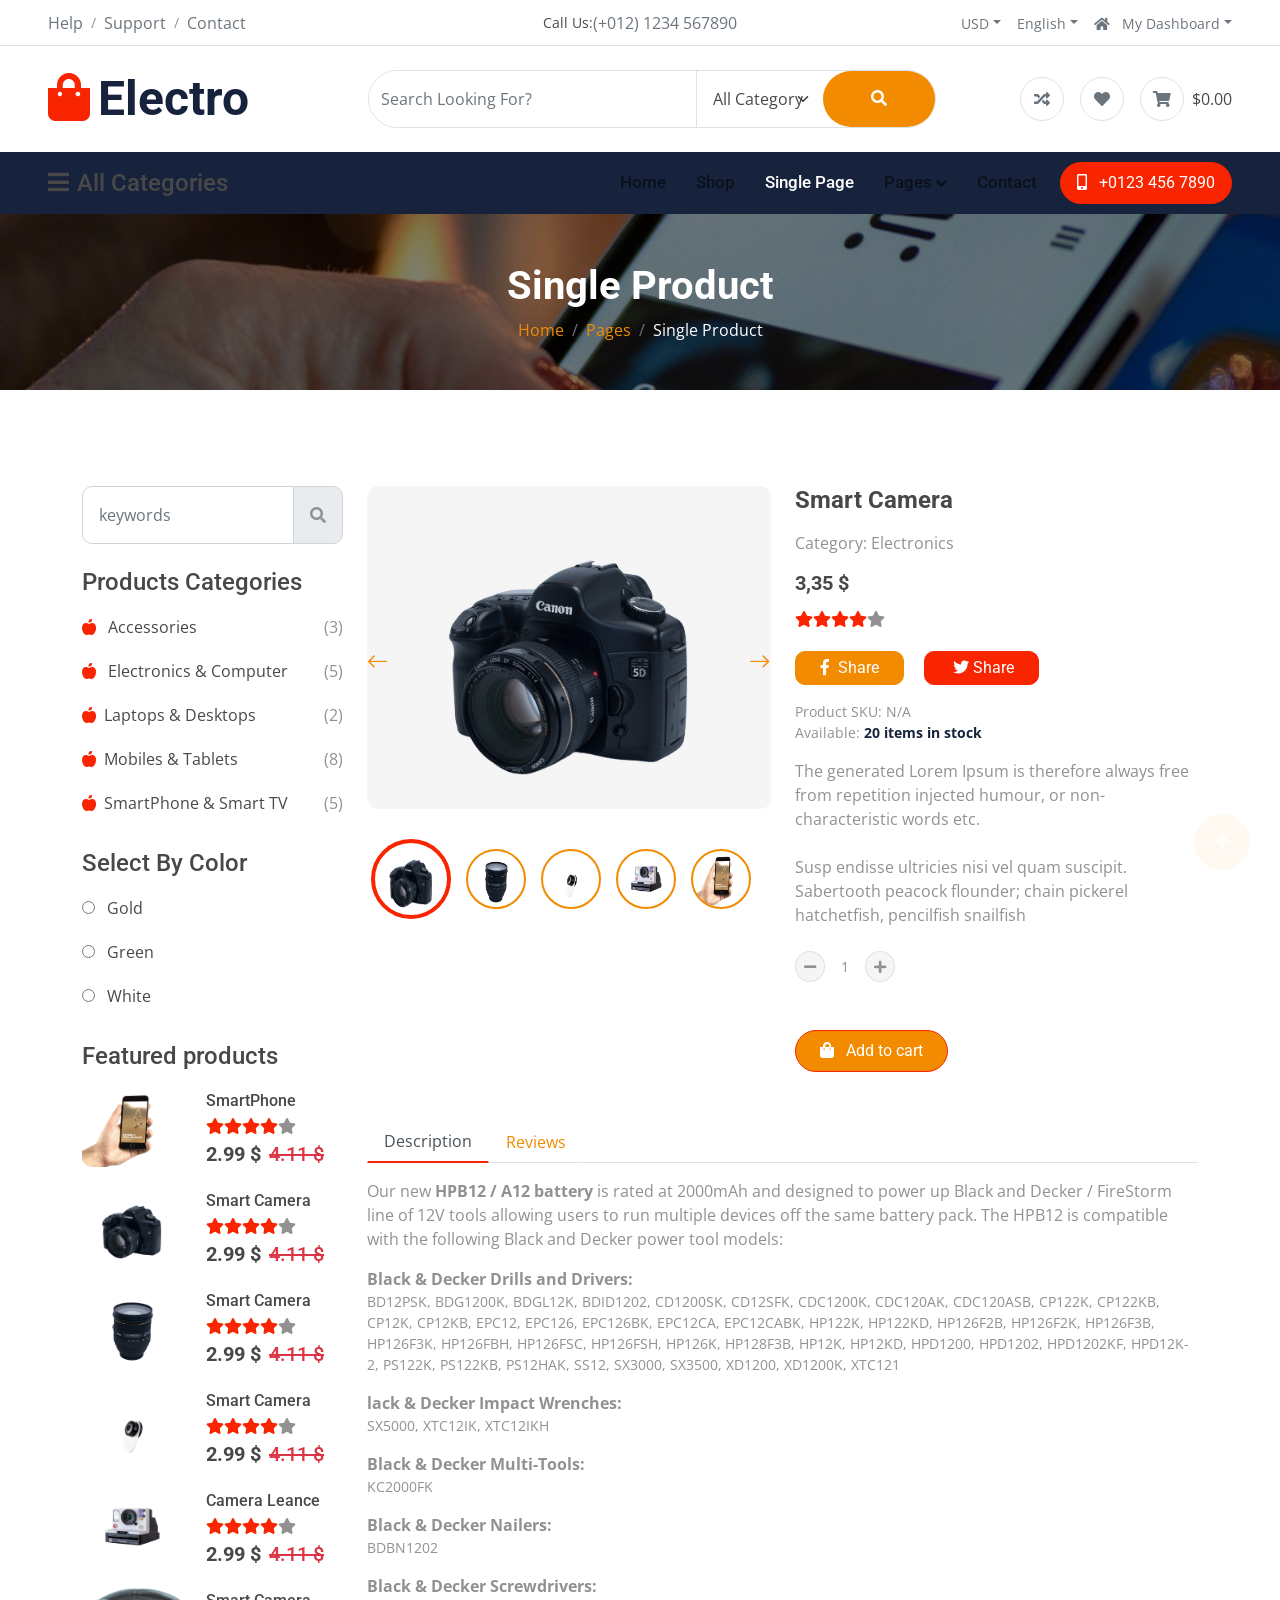
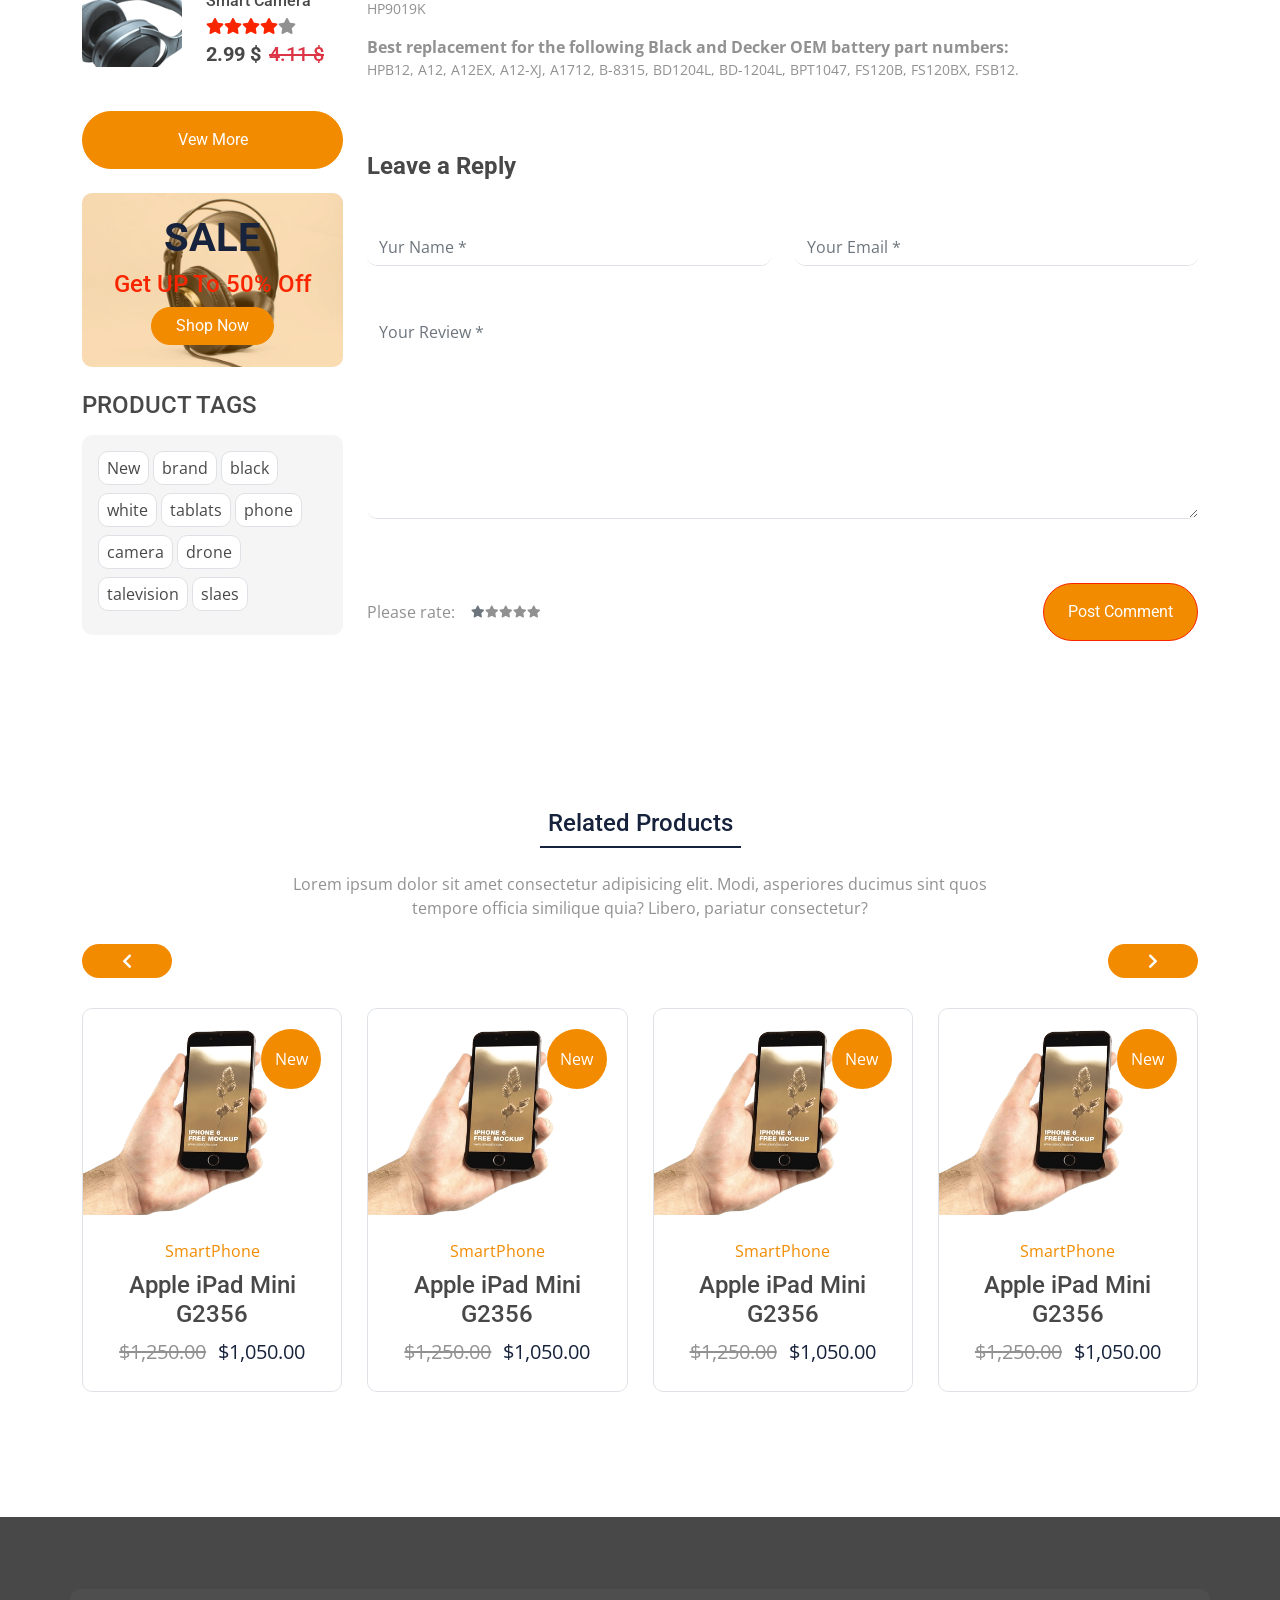
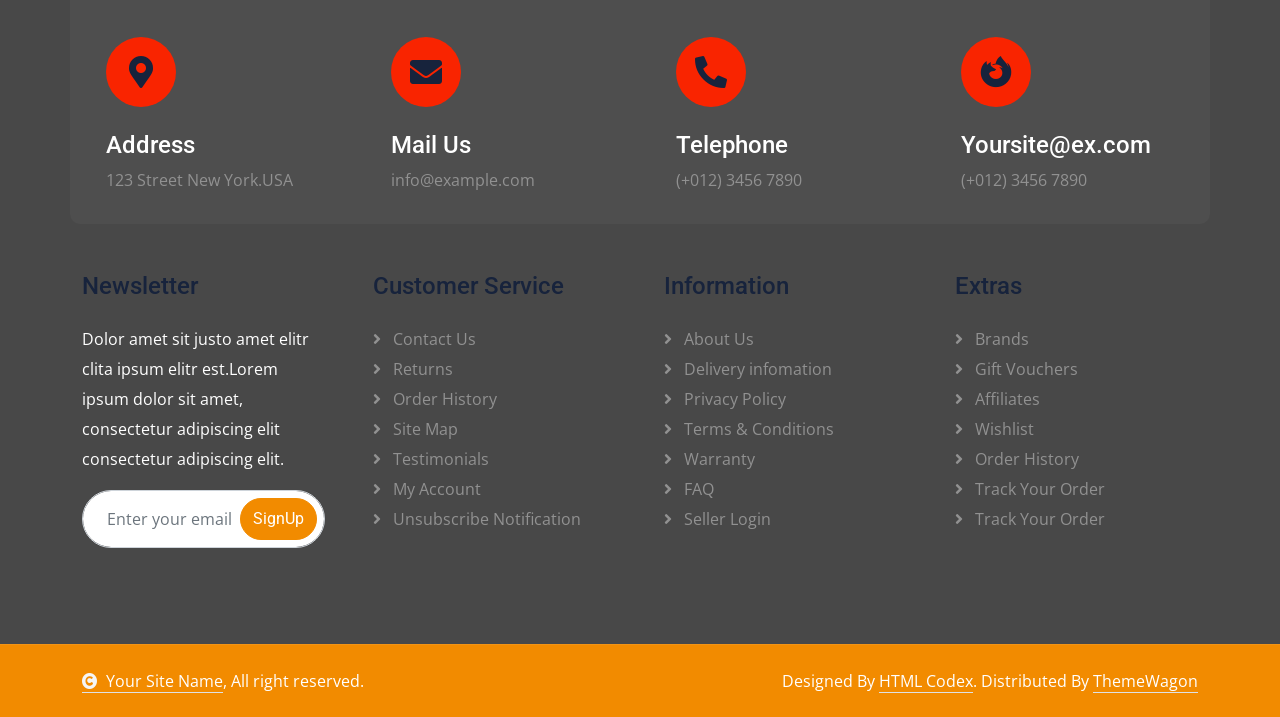
<file: single.html>
<!DOCTYPE html>
<html lang="en">

<head>
    <meta charset="utf-8">
    <title>Electro - Electronics Website Template</title>
    <meta content="width=device-width, initial-scale=1.0" name="viewport">
    <meta content="" name="keywords">
    <meta content="" name="description">

    <!-- Google Web Fonts -->
    <link rel="preconnect" href="https://fonts.googleapis.com">
    <link rel="preconnect" href="https://fonts.gstatic.com" crossorigin>
    <link
        href="https://fonts.googleapis.com/css2?family=Open+Sans:wght@400;500;600;700&family=Roboto:wght@400;500;700&display=swap"
        rel="stylesheet">

    <!-- Icon Font Stylesheet -->
    <link rel="stylesheet" href="https://use.fontawesome.com/releases/v5.15.4/css/all.css" />
    <link href="https://cdn.jsdelivr.net/npm/bootstrap-icons@1.4.1/font/bootstrap-icons.css" rel="stylesheet">

    <!-- Libraries Stylesheet -->
    <link href="lib/animate/animate.min.css" rel="stylesheet">
    <link href="lib/owlcarousel/assets/owl.carousel.min.css" rel="stylesheet">
    <link href="lib/lightbox/css/lightbox.min.css" rel="stylesheet">


    <!-- Customized Bootstrap Stylesheet -->
    <link href="css/bootstrap.min.css" rel="stylesheet">

    <!-- Template Stylesheet -->
    <link href="css/style.css" rel="stylesheet">
</head>

<body>

    <!-- Spinner Start -->
    <div id="spinner"
        class="show bg-white position-fixed translate-middle w-100 vh-100 top-50 start-50 d-flex align-items-center justify-content-center">
        <div class="spinner-border text-primary" style="width: 3rem; height: 3rem;" role="status">
            <span class="sr-only">Loading...</span>
        </div>
    </div>
    <!-- Spinner End -->


    <!-- Topbar Start -->
    <div class="container-fluid px-5 d-none border-bottom d-lg-block">
        <div class="row gx-0 align-items-center">
            <div class="col-lg-4 text-center text-lg-start mb-lg-0">
                <div class="d-inline-flex align-items-center" style="height: 45px;">
                    <a href="#" class="text-muted me-2"> Help</a><small> / </small>
                    <a href="#" class="text-muted mx-2"> Support</a><small> / </small>
                    <a href="#" class="text-muted ms-2"> Contact</a>
                </div>
            </div>
            <div class="col-lg-4 text-center d-flex align-items-center justify-content-center">
                <small class="text-dark">Call Us:</small>
                <a href="#" class="text-muted">(+012) 1234 567890</a>
            </div>

            <div class="col-lg-4 text-center text-lg-end">
                <div class="d-inline-flex align-items-center" style="height: 45px;">
                    <div class="dropdown">
                        <a href="#" class="dropdown-toggle text-muted me-2" data-bs-toggle="dropdown"><small>
                                USD</small></a>
                        <div class="dropdown-menu rounded">
                            <a href="#" class="dropdown-item"> Euro</a>
                            <a href="#" class="dropdown-item"> Dolar</a>
                        </div>
                    </div>
                    <div class="dropdown">
                        <a href="#" class="dropdown-toggle text-muted mx-2" data-bs-toggle="dropdown"><small>
                                English</small></a>
                        <div class="dropdown-menu rounded">
                            <a href="#" class="dropdown-item"> English</a>
                            <a href="#" class="dropdown-item"> Turkish</a>
                            <a href="#" class="dropdown-item"> Spanol</a>
                            <a href="#" class="dropdown-item"> Italiano</a>
                        </div>
                    </div>
                    <div class="dropdown">
                        <a href="#" class="dropdown-toggle text-muted ms-2" data-bs-toggle="dropdown"><small><i
                                    class="fa fa-home me-2"></i> My Dashboard</small></a>
                        <div class="dropdown-menu rounded">
                            <a href="#" class="dropdown-item"> Login</a>
                            <a href="#" class="dropdown-item"> Wishlist</a>
                            <a href="#" class="dropdown-item"> My Card</a>
                            <a href="#" class="dropdown-item"> Notifications</a>
                            <a href="#" class="dropdown-item"> Account Settings</a>
                            <a href="#" class="dropdown-item"> My Account</a>
                            <a href="#" class="dropdown-item"> Log Out</a>
                        </div>
                    </div>
                </div>
            </div>
        </div>
    </div>
    <div class="container-fluid px-5 py-4 d-none d-lg-block">
        <div class="row gx-0 align-items-center text-center">
            <div class="col-md-4 col-lg-3 text-center text-lg-start">
                <div class="d-inline-flex align-items-center">
                    <a href="" class="navbar-brand p-0">
                        <h1 class="display-5 text-primary m-0"><i
                                class="fas fa-shopping-bag text-secondary me-2"></i>Electro</h1>
                        <!-- <img src="img/logo.png" alt="Logo"> -->
                    </a>
                </div>
            </div>
            <div class="col-md-4 col-lg-6 text-center">
                <div class="position-relative ps-4">
                    <div class="d-flex border rounded-pill">
                        <input class="form-control border-0 rounded-pill w-100 py-3" type="text"
                            data-bs-target="#dropdownToggle123" placeholder="Search Looking For?">
                        <select class="form-select text-dark border-0 border-start rounded-0 p-3" style="width: 200px;">
                            <option value="All Category">All Category</option>
                            <option value="Pest Control-2">Category 1</option>
                            <option value="Pest Control-3">Category 2</option>
                            <option value="Pest Control-4">Category 3</option>
                            <option value="Pest Control-5">Category 4</option>
                        </select>
                        <button type="button" class="btn btn-primary rounded-pill py-3 px-5" style="border: 0;"><i
                                class="fas fa-search"></i></button>
                    </div>
                </div>
            </div>
            <div class="col-md-4 col-lg-3 text-center text-lg-end">
                <div class="d-inline-flex align-items-center">
                    <a href="#" class="text-muted d-flex align-items-center justify-content-center me-3"><span
                            class="rounded-circle btn-md-square border"><i class="fas fa-random"></i></i></a>
                    <a href="#" class="text-muted d-flex align-items-center justify-content-center me-3"><span
                            class="rounded-circle btn-md-square border"><i class="fas fa-heart"></i></a>
                    <a href="#" class="text-muted d-flex align-items-center justify-content-center"><span
                            class="rounded-circle btn-md-square border"><i class="fas fa-shopping-cart"></i></span>
                        <span class="text-dark ms-2">$0.00</span></a>
                </div>
            </div>
        </div>
    </div>
    <!-- Topbar End -->

    <!-- Navbar & Hero Start -->
    <div class="container-fluid nav-bar p-0">
        <div class="row gx-0 bg-primary px-5 align-items-center">
            <div class="col-lg-3 d-none d-lg-block">
                <nav class="navbar navbar-light position-relative" style="width: 250px;">
                    <button class="navbar-toggler border-0 fs-4 w-100 px-0 text-start" type="button"
                        data-bs-toggle="collapse" data-bs-target="#allCat">
                        <h4 class="m-0"><i class="fa fa-bars me-2"></i>All Categories</h4>
                    </button>
                    <div class="collapse navbar-collapse rounded-bottom" id="allCat">
                        <div class="navbar-nav ms-auto py-0">
                            <ul class="list-unstyled categories-bars">
                                <li>
                                    <div class="categories-bars-item">
                                        <a href="#">Accessories</a>
                                        <span>(3)</span>
                                    </div>
                                </li>
                                <li>
                                    <div class="categories-bars-item">
                                        <a href="#">Electronics & Computer</a>
                                        <span>(5)</span>
                                    </div>
                                </li>
                                <li>
                                    <div class="categories-bars-item">
                                        <a href="#">Laptops & Desktops</a>
                                        <span>(2)</span>
                                    </div>
                                </li>
                                <li>
                                    <div class="categories-bars-item">
                                        <a href="#">Mobiles & Tablets</a>
                                        <span>(8)</span>
                                    </div>
                                </li>
                                <li>
                                    <div class="categories-bars-item">
                                        <a href="#">SmartPhone & Smart TV</a>
                                        <span>(5)</span>
                                    </div>
                                </li>
                            </ul>
                        </div>
                    </div>
                </nav>
            </div>
            <div class="col-12 col-lg-9">
                <nav class="navbar navbar-expand-lg navbar-light bg-primary ">
                    <a href="" class="navbar-brand d-block d-lg-none">
                        <h1 class="display-5 text-secondary m-0"><i
                                class="fas fa-shopping-bag text-white me-2"></i>Electro</h1>
                        <!-- <img src="img/logo.png" alt="Logo"> -->
                    </a>
                    <button class="navbar-toggler ms-auto" type="button" data-bs-toggle="collapse"
                        data-bs-target="#navbarCollapse">
                        <span class="fa fa-bars fa-1x"></span>
                    </button>
                    <div class="collapse navbar-collapse" id="navbarCollapse">
                        <div class="navbar-nav ms-auto py-0">
                            <a href="index.html" class="nav-item nav-link">Home</a>
                            <a href="shop.html" class="nav-item nav-link">Shop</a>
                            <a href="single.html" class="nav-item nav-link active">Single Page</a>
                            <div class="nav-item dropdown">
                                <a href="#" class="nav-link" data-bs-toggle="dropdown"><span
                                        class="dropdown-toggle">Pages</span></a>
                                <div class="dropdown-menu m-0">
                                    <a href="bestseller.html" class="dropdown-item">Bestseller</a>
                                    <a href="cart.html" class="dropdown-item">Cart Page</a>
                                    <a href="cheackout.html" class="dropdown-item">Cheackout</a>
                                    <a href="404.html" class="dropdown-item">404 Page</a>
                                </div>
                            </div>
                            <a href="contact.html" class="nav-item nav-link me-2">Contact</a>
                            <div class="nav-item dropdown d-block d-lg-none mb-3">
                                <a href="#" class="nav-link" data-bs-toggle="dropdown"><span class="dropdown-toggle">All
                                        Category</span></a>
                                <div class="dropdown-menu m-0">
                                    <ul class="list-unstyled categories-bars">
                                        <li>
                                            <div class="categories-bars-item">
                                                <a href="#">Accessories</a>
                                                <span>(3)</span>
                                            </div>
                                        </li>
                                        <li>
                                            <div class="categories-bars-item">
                                                <a href="#">Electronics & Computer</a>
                                                <span>(5)</span>
                                            </div>
                                        </li>
                                        <li>
                                            <div class="categories-bars-item">
                                                <a href="#">Laptops & Desktops</a>
                                                <span>(2)</span>
                                            </div>
                                        </li>
                                        <li>
                                            <div class="categories-bars-item">
                                                <a href="#">Mobiles & Tablets</a>
                                                <span>(8)</span>
                                            </div>
                                        </li>
                                        <li>
                                            <div class="categories-bars-item">
                                                <a href="#">SmartPhone & Smart TV</a>
                                                <span>(5)</span>
                                            </div>
                                        </li>
                                    </ul>
                                </div>
                            </div>
                        </div>
                        <a href="" class="btn btn-secondary rounded-pill py-2 px-4 px-lg-3 mb-3 mb-md-3 mb-lg-0"><i
                                class="fa fa-mobile-alt me-2"></i> +0123 456 7890</a>
                    </div>
                </nav>
            </div>
        </div>
    </div>
    <!-- Navbar & Hero End -->

    <!-- Single Page Header start -->
    <div class="container-fluid page-header py-5">
        <h1 class="text-center text-white display-6 wow fadeInUp" data-wow-delay="0.1s">Single Product</h1>
        <ol class="breadcrumb justify-content-center mb-0 wow fadeInUp" data-wow-delay="0.3s">
            <li class="breadcrumb-item"><a href="#">Home</a></li>
            <li class="breadcrumb-item"><a href="#">Pages</a></li>
            <li class="breadcrumb-item active text-white">Single Product</li>
        </ol>
    </div>
    <!-- Single Page Header End -->


    <!-- Single Products Start -->
    <div class="container-fluid shop py-5">
        <div class="container py-5">
            <div class="row g-4">
                <div class="col-lg-5 col-xl-3 wow fadeInUp" data-wow-delay="0.1s">
                    <div class="input-group w-100 mx-auto d-flex mb-4">
                        <input type="search" class="form-control p-3" placeholder="keywords"
                            aria-describedby="search-icon-1">
                        <span id="search-icon-1" class="input-group-text p-3"><i class="fa fa-search"></i></span>
                    </div>
                    <div class="product-categories mb-4">
                        <h4>Products Categories</h4>
                        <ul class="list-unstyled">
                            <li>
                                <div class="categories-item">
                                    <a href="#" class="text-dark"><i class="fas fa-apple-alt text-secondary me-2"></i>
                                        Accessories</a>
                                    <span>(3)</span>
                                </div>
                            </li>
                            <li>
                                <div class="categories-item">
                                    <a href="#" class="text-dark"><i class="fas fa-apple-alt text-secondary me-2"></i>
                                        Electronics & Computer</a>
                                    <span>(5)</span>
                                </div>
                            </li>
                            <li>
                                <div class="categories-item">
                                    <a href="#" class="text-dark"><i
                                            class="fas fa-apple-alt text-secondary me-2"></i>Laptops & Desktops</a>
                                    <span>(2)</span>
                                </div>
                            </li>
                            <li>
                                <div class="categories-item">
                                    <a href="#" class="text-dark"><i
                                            class="fas fa-apple-alt text-secondary me-2"></i>Mobiles & Tablets</a>
                                    <span>(8)</span>
                                </div>
                            </li>
                            <li>
                                <div class="categories-item">
                                    <a href="#" class="text-dark"><i
                                            class="fas fa-apple-alt text-secondary me-2"></i>SmartPhone & Smart TV</a>
                                    <span>(5)</span>
                                </div>
                            </li>
                        </ul>
                    </div>
                    <div class="additional-product mb-4">
                        <h4>Select By Color</h4>
                        <div class="additional-product-item">
                            <input type="radio" class="me-2" id="Categories-1" name="Categories-1" value="Beverages">
                            <label for="Categories-1" class="text-dark"> Gold</label>
                        </div>
                        <div class="additional-product-item">
                            <input type="radio" class="me-2" id="Categories-2" name="Categories-1" value="Beverages">
                            <label for="Categories-2" class="text-dark"> Green</label>
                        </div>
                        <div class="additional-product-item">
                            <input type="radio" class="me-2" id="Categories-3" name="Categories-1" value="Beverages">
                            <label for="Categories-3" class="text-dark"> White</label>
                        </div>
                    </div>
                    <div class="featured-product mb-4">
                        <h4 class="mb-3">Featured products</h4>
                        <div class="featured-product-item">
                            <div class="rounded me-4" style="width: 100px; height: 100px;">
                                <img src="img/product-3.png" class="img-fluid rounded" alt="Image">
                            </div>
                            <div>
                                <h6 class="mb-2">SmartPhone</h6>
                                <div class="d-flex mb-2">
                                    <i class="fa fa-star text-secondary"></i>
                                    <i class="fa fa-star text-secondary"></i>
                                    <i class="fa fa-star text-secondary"></i>
                                    <i class="fa fa-star text-secondary"></i>
                                    <i class="fa fa-star"></i>
                                </div>
                                <div class="d-flex mb-2">
                                    <h5 class="fw-bold me-2">2.99 $</h5>
                                    <h5 class="text-danger text-decoration-line-through">4.11 $</h5>
                                </div>
                            </div>
                        </div>
                        <div class="featured-product-item">
                            <div class="rounded me-4" style="width: 100px; height: 100px;">
                                <img src="img/product-4.png" class="img-fluid rounded" alt="Image">
                            </div>
                            <div>
                                <h6 class="mb-2">Smart Camera</h6>
                                <div class="d-flex mb-2">
                                    <i class="fa fa-star text-secondary"></i>
                                    <i class="fa fa-star text-secondary"></i>
                                    <i class="fa fa-star text-secondary"></i>
                                    <i class="fa fa-star text-secondary"></i>
                                    <i class="fa fa-star"></i>
                                </div>
                                <div class="d-flex mb-2">
                                    <h5 class="fw-bold me-2">2.99 $</h5>
                                    <h5 class="text-danger text-decoration-line-through">4.11 $</h5>
                                </div>
                            </div>
                        </div>
                        <div class="featured-product-item">
                            <div class="rounded me-4" style="width: 100px; height: 100px;">
                                <img src="img/product-5.png" class="img-fluid rounded" alt="Image">
                            </div>
                            <div>
                                <h6 class="mb-2">Smart Camera</h6>
                                <div class="d-flex mb-2">
                                    <i class="fa fa-star text-secondary"></i>
                                    <i class="fa fa-star text-secondary"></i>
                                    <i class="fa fa-star text-secondary"></i>
                                    <i class="fa fa-star text-secondary"></i>
                                    <i class="fa fa-star"></i>
                                </div>
                                <div class="d-flex mb-2">
                                    <h5 class="fw-bold me-2">2.99 $</h5>
                                    <h5 class="text-danger text-decoration-line-through">4.11 $</h5>
                                </div>
                            </div>
                        </div>
                        <div class="featured-product-item">
                            <div class="rounded me-4" style="width: 100px; height: 100px;">
                                <img src="img/product-6.png" class="img-fluid rounded" alt="Image">
                            </div>
                            <div>
                                <h6 class="mb-2">Smart Camera</h6>
                                <div class="d-flex mb-2">
                                    <i class="fa fa-star text-secondary"></i>
                                    <i class="fa fa-star text-secondary"></i>
                                    <i class="fa fa-star text-secondary"></i>
                                    <i class="fa fa-star text-secondary"></i>
                                    <i class="fa fa-star"></i>
                                </div>
                                <div class="d-flex mb-2">
                                    <h5 class="fw-bold me-2">2.99 $</h5>
                                    <h5 class="text-danger text-decoration-line-through">4.11 $</h5>
                                </div>
                            </div>
                        </div>
                        <div class="featured-product-item">
                            <div class="rounded me-4" style="width: 100px; height: 100px;">
                                <img src="img/product-7.png" class="img-fluid rounded" alt="Image">
                            </div>
                            <div>
                                <h6 class="mb-2">Camera Leance</h6>
                                <div class="d-flex mb-2">
                                    <i class="fa fa-star text-secondary"></i>
                                    <i class="fa fa-star text-secondary"></i>
                                    <i class="fa fa-star text-secondary"></i>
                                    <i class="fa fa-star text-secondary"></i>
                                    <i class="fa fa-star"></i>
                                </div>
                                <div class="d-flex mb-2">
                                    <h5 class="fw-bold me-2">2.99 $</h5>
                                    <h5 class="text-danger text-decoration-line-through">4.11 $</h5>
                                </div>
                            </div>
                        </div>
                        <div class="featured-product-item">
                            <div class="rounded me-4" style="width: 100px; height: 100px;">
                                <img src="img/product-8.png" class="img-fluid rounded" alt="Image">
                            </div>
                            <div>
                                <h6 class="mb-2">Smart Camera</h6>
                                <div class="d-flex mb-2">
                                    <i class="fa fa-star text-secondary"></i>
                                    <i class="fa fa-star text-secondary"></i>
                                    <i class="fa fa-star text-secondary"></i>
                                    <i class="fa fa-star text-secondary"></i>
                                    <i class="fa fa-star"></i>
                                </div>
                                <div class="d-flex mb-2">
                                    <h5 class="fw-bold me-2">2.99 $</h5>
                                    <h5 class="text-danger text-decoration-line-through">4.11 $</h5>
                                </div>
                            </div>
                        </div>
                        <div class="d-flex justify-content-center my-4">
                            <a href="#" class="btn btn-primary px-4 py-3 rounded-pill w-100">Vew More</a>
                        </div>
                    </div>
                    <a href="#">
                        <div class="position-relative">
                            <img src="img/product-banner-2.jpg" class="img-fluid w-100 rounded" alt="Image">
                            <div class="text-center position-absolute d-flex flex-column align-items-center justify-content-center rounded p-4"
                                style="width: 100%; height: 100%; top: 0; right: 0; background: rgba(242, 139, 0, 0.3);">
                                <h5 class="display-6 text-primary">SALE</h5>
                                <h4 class="text-secondary">Get UP To 50% Off</h4>
                                <a href="#" class="btn btn-primary rounded-pill px-4">Shop Now</a>
                            </div>
                        </div>
                    </a>
                    <div class="product-tags my-4">
                        <h4 class="mb-3">PRODUCT TAGS</h4>
                        <div class="product-tags-items bg-light rounded p-3">
                            <a href="#" class="border rounded py-1 px-2 mb-2">New</a>
                            <a href="#" class="border rounded py-1 px-2 mb-2">brand</a>
                            <a href="#" class="border rounded py-1 px-2 mb-2">black</a>
                            <a href="#" class="border rounded py-1 px-2 mb-2">white</a>
                            <a href="#" class="border rounded py-1 px-2 mb-2">tablats</a>
                            <a href="#" class="border rounded py-1 px-2 mb-2">phone</a>
                            <a href="#" class="border rounded py-1 px-2 mb-2">camera</a>
                            <a href="#" class="border rounded py-1 px-2 mb-2">drone</a>
                            <a href="#" class="border rounded py-1 px-2 mb-2">talevision</a>
                            <a href="#" class="border rounded py-1 px-2 mb-2">slaes</a>
                        </div>
                    </div>
                </div>
                <div class="col-lg-7 col-xl-9 wow fadeInUp" data-wow-delay="0.1s">
                    <div class="row g-4 single-product">
                        <div class="col-xl-6">
                            <div class="single-carousel owl-carousel">
                                <div class="single-item"
                                    data-dot="<img class='img-fluid' src='img/product-4.png' alt=''>">
                                    <div class="single-inner bg-light rounded">
                                        <img src="img/product-4.png" class="img-fluid rounded" alt="Image">
                                    </div>
                                </div>
                                <div class="single-item"
                                    data-dot="<img class='img-fluid' src='img/product-5.png' alt=''>">
                                    <div class="single-inner bg-light rounded">
                                        <img src="img/product-5.png" class="img-fluid rounded" alt="Image">
                                    </div>
                                </div>
                                <div class="single-item"
                                    data-dot="<img class='img-fluid' src='img/product-6.png' alt=''>">
                                    <div class="single-inner bg-light rounded">
                                        <img src="img/product-6.png" class="img-fluid rounded" alt="Image">
                                    </div>
                                </div>
                                <div class="single-item"
                                    data-dot="<img class='img-fluid' src='img/product-7.png' alt=''>">
                                    <div class="single-inner bg-light rounded">
                                        <img src="img/product-7.png" class="img-fluid rounded" alt="Image">
                                    </div>
                                </div>
                                <div class="single-item"
                                    data-dot="<img class='img-fluid' src='img/product-3.png' alt=''>">
                                    <div class="single-inner bg-light rounded">
                                        <img src="img/product-3.png" class="img-fluid rounded" alt="Image">
                                    </div>
                                </div>
                            </div>
                        </div>
                        <div class="col-xl-6">
                            <h4 class="fw-bold mb-3">Smart Camera</h4>
                            <p class="mb-3">Category: Electronics</p>
                            <h5 class="fw-bold mb-3">3,35 $</h5>
                            <div class="d-flex mb-4">
                                <i class="fa fa-star text-secondary"></i>
                                <i class="fa fa-star text-secondary"></i>
                                <i class="fa fa-star text-secondary"></i>
                                <i class="fa fa-star text-secondary"></i>
                                <i class="fa fa-star"></i>
                            </div>
                            <div class="mb-3">
                                <div class="btn btn-primary d-inline-block rounded text-white py-1 px-4 me-2"><i
                                        class="fab fa-facebook-f me-1"></i> Share</div>
                                <div class="btn btn-secondary d-inline-block rounded text-white py-1 px-4 ms-2"><i
                                        class="fab fa-twitter ms-1"></i> Share</div>
                            </div>
                            <div class="d-flex flex-column mb-3">
                                <small>Product SKU: N/A</small>
                                <small>Available: <strong class="text-primary">20 items in stock</strong></small>
                            </div>
                            <p class="mb-4">The generated Lorem Ipsum is therefore always free from repetition injected
                                humour, or non-characteristic words etc.</p>
                            <p class="mb-4">Susp endisse ultricies nisi vel quam suscipit. Sabertooth peacock flounder;
                                chain pickerel hatchetfish, pencilfish snailfish</p>
                            <div class="input-group quantity mb-5" style="width: 100px;">
                                <div class="input-group-btn">
                                    <button class="btn btn-sm btn-minus rounded-circle bg-light border">
                                        <i class="fa fa-minus"></i>
                                    </button>
                                </div>
                                <input type="text" class="form-control form-control-sm text-center border-0" value="1">
                                <div class="input-group-btn">
                                    <button class="btn btn-sm btn-plus rounded-circle bg-light border">
                                        <i class="fa fa-plus"></i>
                                    </button>
                                </div>
                            </div>
                            <a href="#"
                                class="btn btn-primary border border-secondary rounded-pill px-4 py-2 mb-4 text-primary"><i
                                    class="fa fa-shopping-bag me-2 text-white"></i> Add to cart</a>
                        </div>
                        <div class="col-lg-12">
                            <nav>
                                <div class="nav nav-tabs mb-3">
                                    <button class="nav-link active border-white border-bottom-0" type="button"
                                        role="tab" id="nav-about-tab" data-bs-toggle="tab" data-bs-target="#nav-about"
                                        aria-controls="nav-about" aria-selected="true">Description</button>
                                    <button class="nav-link border-white border-bottom-0" type="button" role="tab"
                                        id="nav-mission-tab" data-bs-toggle="tab" data-bs-target="#nav-mission"
                                        aria-controls="nav-mission" aria-selected="false">Reviews</button>
                                </div>
                            </nav>
                            <div class="tab-content mb-5">
                                <div class="tab-pane active" id="nav-about" role="tabpanel"
                                    aria-labelledby="nav-about-tab">
                                    <p>Our new <b class="fw-bold">HPB12 / A12 battery</b> is rated at 2000mAh and
                                        designed to power up Black and Decker / FireStorm line of 12V tools allowing
                                        users to run multiple devices off the same battery pack. The HPB12 is compatible
                                        with the following Black and Decker power tool models:
                                    </p>
                                    <b class="fw-bold">Black & Decker Drills and Drivers:</b>
                                    <p class="small">BD12PSK, BDG1200K, BDGL12K, BDID1202, CD1200SK, CD12SFK, CDC1200K,
                                        CDC120AK, CDC120ASB, CP122K, CP122KB, CP12K, CP12KB, EPC12, EPC126, EPC126BK,
                                        EPC12CA, EPC12CABK, HP122K, HP122KD, HP126F2B, HP126F2K, HP126F3B, HP126F3K,
                                        HP126FBH, HP126FSC, HP126FSH, HP126K, HP128F3B, HP12K, HP12KD, HPD1200, HPD1202,
                                        HPD1202KF, HPD12K-2, PS122K, PS122KB, PS12HAK, SS12, SX3000, SX3500, XD1200,
                                        XD1200K, XTC121
                                    </p>
                                    <b class="fw-bold">lack & Decker Impact Wrenches:</b>
                                    <p class="small">SX5000, XTC12IK, XTC12IKH</p>
                                    <b class="fw-bold">Black & Decker Multi-Tools:</b>
                                    <p class="small">KC2000FK</p>
                                    <b class="fw-bold">Black & Decker Nailers:</b>
                                    <p class="small">BDBN1202</p>
                                    <b class="fw-bold">Black & Decker Screwdrivers:</b>
                                    <p class="small">HP9019K</p>
                                    <b class="fw-bold mb-0">Best replacement for the following Black and Decker OEM
                                        battery part numbers:</b>
                                    <p class="small">HPB12, A12, A12EX, A12-XJ, A1712, B-8315, BD1204L, BD-1204L,
                                        BPT1047, FS120B, FS120BX, FSB12.</p>
                                </div>
                                <div class="tab-pane" id="nav-mission" role="tabpanel"
                                    aria-labelledby="nav-mission-tab">
                                    <div class="d-flex">
                                        <img src="img/avatar.jpg" class="img-fluid rounded-circle p-3"
                                            style="width: 100px; height: 100px;" alt="">
                                        <div class="">
                                            <p class="mb-2" style="font-size: 14px;">April 12, 2024</p>
                                            <div class="d-flex justify-content-between">
                                                <h5>Jason Smith</h5>
                                                <div class="d-flex mb-3">
                                                    <i class="fa fa-star text-secondary"></i>
                                                    <i class="fa fa-star text-secondary"></i>
                                                    <i class="fa fa-star text-secondary"></i>
                                                    <i class="fa fa-star text-secondary"></i>
                                                    <i class="fa fa-star"></i>
                                                </div>
                                            </div>
                                            <p>The generated Lorem Ipsum is therefore always free from repetition
                                                injected humour, or non-characteristic
                                                words etc. Susp endisse ultricies nisi vel quam suscipit </p>
                                        </div>
                                    </div>
                                    <div class="d-flex">
                                        <img src="img/avatar.jpg" class="img-fluid rounded-circle p-3"
                                            style="width: 100px; height: 100px;" alt="">
                                        <div class="">
                                            <p class="mb-2" style="font-size: 14px;">April 12, 2024</p>
                                            <div class="d-flex justify-content-between">
                                                <h5>Sam Peters</h5>
                                                <div class="d-flex mb-3">
                                                    <i class="fa fa-star text-secondary"></i>
                                                    <i class="fa fa-star text-secondary"></i>
                                                    <i class="fa fa-star text-secondary"></i>
                                                    <i class="fa fa-star"></i>
                                                    <i class="fa fa-star"></i>
                                                </div>
                                            </div>
                                            <p class="text-dark">The generated Lorem Ipsum is therefore always free from
                                                repetition injected humour, or non-characteristic
                                                words etc. Susp endisse ultricies nisi vel quam suscipit </p>
                                        </div>
                                    </div>
                                </div>
                                <div class="tab-pane" id="nav-vision" role="tabpanel">
                                    <p class="text-dark">Tempor erat elitr rebum at clita. Diam dolor diam ipsum et
                                        tempor sit. Aliqu diam
                                        amet diam et eos labore. 3</p>
                                    <p class="mb-0">Diam dolor diam ipsum et tempor sit. Aliqu diam amet diam et eos
                                        labore.
                                        Clita erat ipsum et lorem et sit</p>
                                </div>
                            </div>
                        </div>
                        <form action="#">
                            <h4 class="mb-5 fw-bold">Leave a Reply</h4>
                            <div class="row g-4">
                                <div class="col-lg-6">
                                    <div class="border-bottom rounded">
                                        <input type="text" class="form-control border-0 me-4" placeholder="Yur Name *">
                                    </div>
                                </div>
                                <div class="col-lg-6">
                                    <div class="border-bottom rounded">
                                        <input type="email" class="form-control border-0" placeholder="Your Email *">
                                    </div>
                                </div>
                                <div class="col-lg-12">
                                    <div class="border-bottom rounded my-4">
                                        <textarea name="" id="" class="form-control border-0" cols="30" rows="8"
                                            placeholder="Your Review *" spellcheck="false"></textarea>
                                    </div>
                                </div>
                                <div class="col-lg-12">
                                    <div class="d-flex justify-content-between py-3 mb-5">
                                        <div class="d-flex align-items-center">
                                            <p class="mb-0 me-3">Please rate:</p>
                                            <div class="d-flex align-items-center" style="font-size: 12px;">
                                                <i class="fa fa-star text-muted"></i>
                                                <i class="fa fa-star"></i>
                                                <i class="fa fa-star"></i>
                                                <i class="fa fa-star"></i>
                                                <i class="fa fa-star"></i>
                                            </div>
                                        </div>
                                        <a href="#"
                                            class="btn btn-primary border border-secondary text-primary rounded-pill px-4 py-3">
                                            Post Comment</a>
                                    </div>
                                </div>
                            </div>
                        </form>
                    </div>
                </div>
            </div>
        </div>
    </div>
    <!-- Single Products End -->

    <!-- Related Product Start -->
    <div class="container-fluid related-product">
        <div class="container">
            <div class="mx-auto text-center pb-5" style="max-width: 700px;">
                <h4 class="text-primary mb-4 border-bottom border-primary border-2 d-inline-block p-2 title-border-radius wow fadeInUp"
                    data-wow-delay="0.1s">Related Products</h4>
                <p class="wow fadeInUp" data-wow-delay="0.2s">Lorem ipsum dolor sit amet consectetur adipisicing elit.
                    Modi, asperiores ducimus sint quos tempore officia similique quia? Libero, pariatur consectetur?</p>
            </div>
            <div class="related-carousel owl-carousel pt-4">
                <div class="related-item rounded">
                    <div class="related-item-inner border rounded">
                        <div class="related-item-inner-item">
                            <img src="img/product-3.png" class="img-fluid w-100 rounded-top" alt="">
                            <div class="related-new">New</div>
                            <div class="related-details">
                                <a href="#"><i class="fa fa-eye fa-1x"></i></a>
                            </div>
                        </div>
                        <div class="text-center rounded-bottom p-4">
                            <a href="#" class="d-block mb-2">SmartPhone</a>
                            <a href="#" class="d-block h4">Apple iPad Mini <br> G2356</a>
                            <del class="me-2 fs-5">$1,250.00</del>
                            <span class="text-primary fs-5">$1,050.00</span>
                        </div>
                    </div>
                    <div class="related-item-add border border-top-0 rounded-bottom  text-center p-4 pt-0">
                        <a href="#" class="btn btn-primary border-secondary rounded-pill py-2 px-4 mb-4"><i
                                class="fas fa-shopping-cart me-2"></i> Add To Cart</a>
                        <div class="d-flex justify-content-between align-items-center">
                            <div class="d-flex">
                                <i class="fas fa-star text-primary"></i>
                                <i class="fas fa-star text-primary"></i>
                                <i class="fas fa-star text-primary"></i>
                                <i class="fas fa-star text-primary"></i>
                                <i class="fas fa-star"></i>
                            </div>
                            <div class="d-flex">
                                <a href="#"
                                    class="text-primary d-flex align-items-center justify-content-center me-3"><span
                                        class="rounded-circle btn-sm-square border"><i
                                            class="fas fa-random"></i></i></a>
                                <a href="#"
                                    class="text-primary d-flex align-items-center justify-content-center me-0"><span
                                        class="rounded-circle btn-sm-square border"><i class="fas fa-heart"></i></a>
                            </div>
                        </div>
                    </div>
                </div>
                <div class="related-item rounded">
                    <div class="related-item-inner border rounded">
                        <div class="related-item-inner-item">
                            <img src="img/product-3.png" class="img-fluid w-100 rounded-top" alt="">
                            <div class="related-new">New</div>
                            <div class="related-details">
                                <a href="#"><i class="fa fa-eye fa-1x"></i></a>
                            </div>
                        </div>
                        <div class="text-center rounded-bottom p-4">
                            <a href="#" class="d-block mb-2">SmartPhone</a>
                            <a href="#" class="d-block h4">Apple iPad Mini <br> G2356</a>
                            <del class="me-2 fs-5">$1,250.00</del>
                            <span class="text-primary fs-5">$1,050.00</span>
                        </div>
                    </div>
                    <div class="related-item-add border border-top-0 rounded-bottom  text-center p-4 pt-0">
                        <a href="#" class="btn btn-primary border-secondary rounded-pill py-2 px-4 mb-4"><i
                                class="fas fa-shopping-cart me-2"></i> Add To Cart</a>
                        <div class="d-flex justify-content-between align-items-center">
                            <div class="d-flex">
                                <i class="fas fa-star text-primary"></i>
                                <i class="fas fa-star text-primary"></i>
                                <i class="fas fa-star text-primary"></i>
                                <i class="fas fa-star text-primary"></i>
                                <i class="fas fa-star"></i>
                            </div>
                            <div class="d-flex">
                                <a href="#"
                                    class="text-primary d-flex align-items-center justify-content-center me-3"><span
                                        class="rounded-circle btn-sm-square border"><i
                                            class="fas fa-random"></i></i></a>
                                <a href="#"
                                    class="text-primary d-flex align-items-center justify-content-center me-0"><span
                                        class="rounded-circle btn-sm-square border"><i class="fas fa-heart"></i></a>
                            </div>
                        </div>
                    </div>
                </div>
                <div class="related-item rounded">
                    <div class="related-item-inner border rounded">
                        <div class="related-item-inner-item">
                            <img src="img/product-3.png" class="img-fluid w-100 rounded-top" alt="">
                            <div class="related-new">New</div>
                            <div class="related-details">
                                <a href="#"><i class="fa fa-eye fa-1x"></i></a>
                            </div>
                        </div>
                        <div class="text-center rounded-bottom p-4">
                            <a href="#" class="d-block mb-2">SmartPhone</a>
                            <a href="#" class="d-block h4">Apple iPad Mini <br> G2356</a>
                            <del class="me-2 fs-5">$1,250.00</del>
                            <span class="text-primary fs-5">$1,050.00</span>
                        </div>
                    </div>
                    <div class="related-item-add border border-top-0 rounded-bottom  text-center p-4 pt-0">
                        <a href="#" class="btn btn-primary border-secondary rounded-pill py-2 px-4 mb-4"><i
                                class="fas fa-shopping-cart me-2"></i> Add To Cart</a>
                        <div class="d-flex justify-content-between align-items-center">
                            <div class="d-flex">
                                <i class="fas fa-star text-primary"></i>
                                <i class="fas fa-star text-primary"></i>
                                <i class="fas fa-star text-primary"></i>
                                <i class="fas fa-star text-primary"></i>
                                <i class="fas fa-star"></i>
                            </div>
                            <div class="d-flex">
                                <a href="#"
                                    class="text-primary d-flex align-items-center justify-content-center me-3"><span
                                        class="rounded-circle btn-sm-square border"><i
                                            class="fas fa-random"></i></i></a>
                                <a href="#"
                                    class="text-primary d-flex align-items-center justify-content-center me-0"><span
                                        class="rounded-circle btn-sm-square border"><i class="fas fa-heart"></i></a>
                            </div>
                        </div>
                    </div>
                </div>
                <div class="related-item rounded">
                    <div class="related-item-inner border rounded">
                        <div class="related-item-inner-item">
                            <img src="img/product-3.png" class="img-fluid w-100 rounded-top" alt="">
                            <div class="related-new">New</div>
                            <div class="related-details">
                                <a href="#"><i class="fa fa-eye fa-1x"></i></a>
                            </div>
                        </div>
                        <div class="text-center rounded-bottom p-4">
                            <a href="#" class="d-block mb-2">SmartPhone</a>
                            <a href="#" class="d-block h4">Apple iPad Mini <br> G2356</a>
                            <del class="me-2 fs-5">$1,250.00</del>
                            <span class="text-primary fs-5">$1,050.00</span>
                        </div>
                    </div>
                    <div class="related-item-add border border-top-0 rounded-bottom  text-center p-4 pt-0">
                        <a href="#" class="btn btn-primary border-secondary rounded-pill py-2 px-4 mb-4"><i
                                class="fas fa-shopping-cart me-2"></i> Add To Cart</a>
                        <div class="d-flex justify-content-between align-items-center">
                            <div class="d-flex">
                                <i class="fas fa-star text-primary"></i>
                                <i class="fas fa-star text-primary"></i>
                                <i class="fas fa-star text-primary"></i>
                                <i class="fas fa-star text-primary"></i>
                                <i class="fas fa-star"></i>
                            </div>
                            <div class="d-flex">
                                <a href="#"
                                    class="text-primary d-flex align-items-center justify-content-center me-3"><span
                                        class="rounded-circle btn-sm-square border"><i
                                            class="fas fa-random"></i></i></a>
                                <a href="#"
                                    class="text-primary d-flex align-items-center justify-content-center me-0"><span
                                        class="rounded-circle btn-sm-square border"><i class="fas fa-heart"></i></a>
                            </div>
                        </div>
                    </div>
                </div>
                <div class="related-item rounded">
                    <div class="related-item-inner border rounded">
                        <div class="related-item-inner-item">
                            <img src="img/product-3.png" class="img-fluid w-100 rounded-top" alt="">
                            <div class="related-new">New</div>
                            <div class="related-details">
                                <a href="#"><i class="fa fa-eye fa-1x"></i></a>
                            </div>
                        </div>
                        <div class="text-center rounded-bottom p-4">
                            <a href="#" class="d-block mb-2">SmartPhone</a>
                            <a href="#" class="d-block h4">Apple iPad Mini <br> G2356</a>
                            <del class="me-2 fs-5">$1,250.00</del>
                            <span class="text-primary fs-5">$1,050.00</span>
                        </div>
                    </div>
                    <div class="related-item-add border border-top-0 rounded-bottom  text-center p-4 pt-0">
                        <a href="#" class="btn btn-primary border-secondary rounded-pill py-2 px-4 mb-4"><i
                                class="fas fa-shopping-cart me-2"></i> Add To Cart</a>
                        <div class="d-flex justify-content-between align-items-center">
                            <div class="d-flex">
                                <i class="fas fa-star text-primary"></i>
                                <i class="fas fa-star text-primary"></i>
                                <i class="fas fa-star text-primary"></i>
                                <i class="fas fa-star text-primary"></i>
                                <i class="fas fa-star"></i>
                            </div>
                            <div class="d-flex">
                                <a href="#"
                                    class="text-primary d-flex align-items-center justify-content-center me-3"><span
                                        class="rounded-circle btn-sm-square border"><i
                                            class="fas fa-random"></i></i></a>
                                <a href="#"
                                    class="text-primary d-flex align-items-center justify-content-center me-0"><span
                                        class="rounded-circle btn-sm-square border"><i class="fas fa-heart"></i></a>
                            </div>
                        </div>
                    </div>
                </div>
            </div>
        </div>
    </div>
    <!-- Related Product End -->

    <!-- Footer Start -->
    <div class="container-fluid footer py-5 wow fadeIn" data-wow-delay="0.2s">
        <div class="container py-5">
            <div class="row g-4 rounded mb-5" style="background: rgba(255, 255, 255, .03);">
                <div class="col-md-6 col-lg-6 col-xl-3">
                    <div class="rounded p-4">
                        <div class="rounded-circle bg-secondary d-flex align-items-center justify-content-center mb-4"
                            style="width: 70px; height: 70px;">
                            <i class="fas fa-map-marker-alt fa-2x text-primary"></i>
                        </div>
                        <div>
                            <h4 class="text-white">Address</h4>
                            <p class="mb-2">123 Street New York.USA</p>
                        </div>
                    </div>
                </div>
                <div class="col-md-6 col-lg-6 col-xl-3">
                    <div class="rounded p-4">
                        <div class="rounded-circle bg-secondary d-flex align-items-center justify-content-center mb-4"
                            style="width: 70px; height: 70px;">
                            <i class="fas fa-envelope fa-2x text-primary"></i>
                        </div>
                        <div>
                            <h4 class="text-white">Mail Us</h4>
                            <p class="mb-2">info@example.com</p>
                        </div>
                    </div>
                </div>
                <div class="col-md-6 col-lg-6 col-xl-3">
                    <div class="rounded p-4">
                        <div class="rounded-circle bg-secondary d-flex align-items-center justify-content-center mb-4"
                            style="width: 70px; height: 70px;">
                            <i class="fa fa-phone-alt fa-2x text-primary"></i>
                        </div>
                        <div>
                            <h4 class="text-white">Telephone</h4>
                            <p class="mb-2">(+012) 3456 7890</p>
                        </div>
                    </div>
                </div>
                <div class="col-md-6 col-lg-6 col-xl-3">
                    <div class="rounded p-4">
                        <div class="rounded-circle bg-secondary d-flex align-items-center justify-content-center mb-4"
                            style="width: 70px; height: 70px;">
                            <i class="fab fa-firefox-browser fa-2x text-primary"></i>
                        </div>
                        <div>
                            <h4 class="text-white">Yoursite@ex.com</h4>
                            <p class="mb-2">(+012) 3456 7890</p>
                        </div>
                    </div>
                </div>
            </div>
            <div class="row g-5">
                <div class="col-md-6 col-lg-6 col-xl-3">
                    <div class="footer-item d-flex flex-column">
                        <div class="footer-item">
                            <h4 class="text-primary mb-4">Newsletter</h4>
                            <p class="text-white mb-3">Dolor amet sit justo amet elitr clita ipsum elitr est.Lorem ipsum
                                dolor sit amet, consectetur adipiscing elit consectetur adipiscing elit.</p>
                            <div class="position-relative mx-auto rounded-pill">
                                <input class="form-control rounded-pill w-100 py-3 ps-4 pe-5" type="text"
                                    placeholder="Enter your email">
                                <button type="button"
                                    class="btn btn-primary rounded-pill position-absolute top-0 end-0 py-2 mt-2 me-2">SignUp</button>
                            </div>
                        </div>
                    </div>
                </div>
                <div class="col-md-6 col-lg-6 col-xl-3">
                    <div class="footer-item d-flex flex-column">
                        <h4 class="text-primary mb-4">Customer Service</h4>
                        <a href="#" class=""><i class="fas fa-angle-right me-2"></i> Contact Us</a>
                        <a href="#" class=""><i class="fas fa-angle-right me-2"></i> Returns</a>
                        <a href="#" class=""><i class="fas fa-angle-right me-2"></i> Order History</a>
                        <a href="#" class=""><i class="fas fa-angle-right me-2"></i> Site Map</a>
                        <a href="#" class=""><i class="fas fa-angle-right me-2"></i> Testimonials</a>
                        <a href="#" class=""><i class="fas fa-angle-right me-2"></i> My Account</a>
                        <a href="#" class=""><i class="fas fa-angle-right me-2"></i> Unsubscribe Notification</a>
                    </div>
                </div>
                <div class="col-md-6 col-lg-6 col-xl-3">
                    <div class="footer-item d-flex flex-column">
                        <h4 class="text-primary mb-4">Information</h4>
                        <a href="#" class=""><i class="fas fa-angle-right me-2"></i> About Us</a>
                        <a href="#" class=""><i class="fas fa-angle-right me-2"></i> Delivery infomation</a>
                        <a href="#" class=""><i class="fas fa-angle-right me-2"></i> Privacy Policy</a>
                        <a href="#" class=""><i class="fas fa-angle-right me-2"></i> Terms & Conditions</a>
                        <a href="#" class=""><i class="fas fa-angle-right me-2"></i> Warranty</a>
                        <a href="#" class=""><i class="fas fa-angle-right me-2"></i> FAQ</a>
                        <a href="#" class=""><i class="fas fa-angle-right me-2"></i> Seller Login</a>
                    </div>
                </div>
                <div class="col-md-6 col-lg-6 col-xl-3">
                    <div class="footer-item d-flex flex-column">
                        <h4 class="text-primary mb-4">Extras</h4>
                        <a href="#" class=""><i class="fas fa-angle-right me-2"></i> Brands</a>
                        <a href="#" class=""><i class="fas fa-angle-right me-2"></i> Gift Vouchers</a>
                        <a href="#" class=""><i class="fas fa-angle-right me-2"></i> Affiliates</a>
                        <a href="#" class=""><i class="fas fa-angle-right me-2"></i> Wishlist</a>
                        <a href="#" class=""><i class="fas fa-angle-right me-2"></i> Order History</a>
                        <a href="#" class=""><i class="fas fa-angle-right me-2"></i> Track Your Order</a>
                        <a href="#" class=""><i class="fas fa-angle-right me-2"></i> Track Your Order</a>
                    </div>
                </div>
            </div>
        </div>
    </div>
    <!-- Footer End -->


    <!-- Copyright Start -->
    <div class="container-fluid copyright py-4">
        <div class="container">
            <div class="row g-4 align-items-center">
                <div class="col-md-6 text-center text-md-start mb-md-0">
                    <span class="text-white"><a href="#" class="border-bottom text-white"><i
                                class="fas fa-copyright text-light me-2"></i>Your Site Name</a>, All right
                        reserved.</span>
                </div>
                <div class="col-md-6 text-center text-md-end text-white">

                    <!--/*** This template is free as long as you keep the below author’s credit link/attribution link/backlink. ***/-->
                    <!--/*** If you'd like to use the template without the below author’s credit link/attribution link/backlink, ***/-->
                    <!--/*** you can purchase the Credit Removal License from "https://htmlcodex.com/credit-removal". ***/-->
                    Designed By <a class="border-bottom text-white" href="https://htmlcodex.com">HTML Codex</a>.
                    Distributed By <a class="border-bottom text-white" href="https://themewagon.com">ThemeWagon</a>
                </div>
            </div>
        </div>
    </div>
    <!-- Copyright End -->


    <!-- Back to Top -->
    <a href="#" class="btn btn-primary btn-lg-square back-to-top"><i class="fa fa-arrow-up"></i></a>


    <!-- JavaScript Libraries -->
    <script src="https://ajax.googleapis.com/ajax/libs/jquery/3.6.4/jquery.min.js"></script>
    <script src="https://cdn.jsdelivr.net/npm/bootstrap@5.0.0/dist/js/bootstrap.bundle.min.js"></script>
    <script src="lib/wow/wow.min.js"></script>
    <script src="lib/easing/easing.min.js"></script>
    <script src="lib/waypoints/waypoints.min.js"></script>
    <script src="lib/counterup/counterup.min.js"></script>
    <script src="lib/owlcarousel/owl.carousel.min.js"></script>
    <script src="lib/lightbox/js/lightbox.min.js"></script>


    <!-- Template Javascript -->
    <script src="js/main.js"></script>
</body>

</html>
</file>
<file: css/style.css>
/*** Spinner Start ***/
/*** Spinner ***/
#spinner {
    opacity: 0;
    visibility: hidden;
    transition: opacity .5s ease-out, visibility 0s linear .5s;
    z-index: 99999;
}

#spinner.show {
    transition: opacity .5s ease-out, visibility 0s linear 0s;
    visibility: visible;
    opacity: 1;
}
/*** Spinner End ***/

.back-to-top {
    position: fixed;
    right: 30px;
    bottom: 30px;
    display: flex;
    width: 45px;
    height: 45px;
    align-items: center;
    justify-content: center;
    transition: 0.5s;
    z-index: 99;
}

/*** Button Start ***/
.btn {
    font-weight: 600;
    transition: .5s;
}

.btn-square {
    width: 32px;
    height: 32px;
}

.btn-sm-square {
    width: 34px;
    height: 34px;
}

.btn-md-square {
    width: 44px;
    height: 44px;
}

.btn-lg-square {
    width: 56px;
    height: 56px;
}

.btn-square,
.btn-sm-square,
.btn-md-square,
.btn-lg-square {
    padding: 0;
    display: flex;
    align-items: center;
    justify-content: center;
    font-weight: normal;
    border-radius: 50%;
}

.btn.btn-primary {
    background: var(--bs-primary) !important;
    color: var(--bs-white) !important;
    font-family: 'Roboto', sans-serif;
    font-weight: 400;
    transition: 0.5s;
}

.btn.btn-primary:hover {
    background: var(--bs-secondary) !important;
    color: var(--bs-white);
}

.btn.btn-secondary {
    background: var(--bs-secondary) !important;
    color: var(--bs-white);
    font-family: 'Roboto', sans-serif;
    font-weight: 400;
    border: 1px solid var(--bs-secondary);
    transition: 0.5s;
}

.btn.btn-secondary:hover {
    background: var(--bs-primary) !important;
    color: var(--bs-secondary) !important;
}

/*** Topbar Start ***/
.topbar {
    padding: 2px 10px 2px 20px;
    background: var(--bs-primary) !important;
}

.topbar a,
.topbar a i {
    transition: 0.5s;
}

.topbar a:hover,
.topbar a i:hover {
    color: var(--bs-secondary) !important;
}


@media (max-width: 768px) {
    .topbar {
        display: none;    
    }
}
/*** Topbar End ***/


/*** Navbar ***/
.nav-bar .categories-bars .categories-bars-item {
    padding: 5px 15px;
    border-bottom: 1px solid rgba(256, 256, 256, 0.1);
    display: flex;
    justify-content: space-between;
    transition: 0.5s;
}

.nav-bar .categories-bars .categories-bars-item a,
.nav-bar .categories-bars .categories-bars-item span {
    color: var(--bs-dark);
    transition: 0.5s;
}

.nav-bar .categories-bars .categories-bars-item:hover {
    background: var(--bs-primary);
}

.nav-bar .categories-bars .categories-bars-item:hover a,
.nav-bar .categories-bars .categories-bars-item:hover span {
    color: var(--bs-white);
}

.nav-bar .navbar.navbar-light {
    padding: 0 !important;
}

.nav-bar .navbar .navbar-nav .nav-link {
    padding: 18px 15px;
    font-weight: 500;
    font-family: 'Roboto', sans-serif;
    font-size: 17px;
    transition: .5s;
}

.navbar .navbar-nav .nav-link:hover,
.navbar .navbar-nav .nav-link.active,
.fixed-top.bg-white .navbar .navbar-nav .nav-link:hover,
.fixed-top.bg-white .navbar .navbar-nav .nav-link.active {
    color: var(--bs-white);
}

.navbar .dropdown-toggle::after {
    border: none;
    content: "\f107";
    font-family: "Font Awesome 5 Free";
    font-weight: 600;
    vertical-align: middle;
}

@media (min-width: 992px) {
    .navbar .nav-item .dropdown-menu {
        display: block;
        visibility: hidden;
        top: 100%;
        transform: rotateX(-75deg);
        transform-origin: 0% 0%;
        border: 0;
        border-radius: 10px;
        transition: .5s;
        opacity: 0;
    }
}

@media (max-width: 992px) {
    .nav-bar .navbar .navbar-nav .nav-link {
        padding: 8px 0px;
    }
}

.dropdown .dropdown-menu a:hover {
    background: var(--bs-primary);
    color: var(--bs-white);
}

.navbar .nav-item:hover .dropdown-menu {
    transform: rotateX(0deg);
    visibility: visible;
    background: var(--bs-light) !important;
    transition: .5s;
    opacity: 1;
}

.navbar .navbar-toggler {
    padding: 5px 15px;
}

#allCat {
    position: absolute; 
    left: 0; 
    right: 0; 
    top: 51px; 
    z-index: 999; 
    background: var(--bs-light);
}

.nav-bar .navbar-toggler {
    border-radius: 5px !important; 
    box-shadow: none !important;
}

/*** Navbar End ***/

/*** Carousel Header Start ***/
.header-carousel.owl-carousel .owl-nav .owl-prev,
.header-carousel.owl-carousel .owl-nav .owl-next {
    position: absolute;
    width: 50px;
    height: 50px;
    top: 87%;
    border-radius: 30px;
    display: flex;
    align-items: center;
    justify-content: center;
    background: var(--bs-primary);
    color: var(--bs-white);
}

.header-carousel.owl-carousel .owl-nav .owl-prev {
    right: 130px;
    transition: 0.5s;
}

.header-carousel.owl-carousel .owl-nav .owl-next {
    right: 60px;
    transition: 0.5s;
}

.header-carousel.owl-carousel .owl-nav .owl-prev:hover,
.header-carousel.owl-carousel .owl-nav .owl-next:hover {
    background: var(--bs-secondary);
    color: var(--bs-white);
}

.carousel .carousel-header-banner {
    position: relative;
}

.carousel .carousel-banner-offer {
    position: absolute;
    top: 20px; 
    left: 20px;
    display: flex;
    align-items: center;
    z-index: 2;
}

.carousel .carousel-banner {
    position: absolute;
    width: 100%;
    height: 100%;
    top: 0; 
    left: 0;
    padding: 30px;
    display: flex;
    flex-direction: column;
    align-items: center;
    justify-content: end;
    background: rgba(0, 0, 0, 0.3);
    z-index: 1;
}
/*** Carousel Header End ***/


/*** Page Header start ***/
.page-header {
    position: relative;
    padding: 100px 0;
    background: linear-gradient(rgba(0, 0, 0, 0.5), rgba(0, 0, 0, 0.5)), url(../img/carousel-1.jpg);
    background-position: center top;
    background-repeat: no-repeat;
    background-attachment: fixed;
}
/*** Page Header end ***/


/*** Products Start ***/
.product .product-item {
    width: 100%;
    height: 100%;
    position: relative;
}

.product .product-item .product-item-inner {
    height: 100%;
}

.product .product-item .product-item-add {
    width: 100%;
    position: absolute;
    bottom: 0;
    left: 0;
    opacity: 0;
    transition: 0.5s;
    z-index: 1;
}

.product .product-item:hover .product-item-add {
    background: var(--bs-white);
    margin-bottom: -124px;
    opacity: 1;
}
.product .product-item:hover .product-item-inner {
    border-bottom: 0 !important;
    border-bottom-right-radius: 0 !important;
    border-bottom-left-radius: 0 !important;
}

.product .product-item .product-item-inner .product-item-inner-item {
    position: relative;
    border-top-right-radius: 10px;
    border-top-left-radius: 10px;
    overflow: hidden;
}

.product .product-item .product-item-inner .product-item-inner-item .product-new,
.product .product-item .product-item-inner .product-item-inner-item .product-sale {
    position: absolute;
    width: 60px; 
    height: 60px;
    border-radius: 60px; 
    top: 20px; 
    right: 20px;
    display: flex;
    align-items: center;
    justify-content: center; 
}

.product .product-item .product-item-inner .product-item-inner-item .product-new {
    background: var(--bs-primary);
    color: var(--bs-white);
}

.product .product-item .product-item-inner .product-item-inner-item .product-sale {
    background: var(--bs-secondary);
    color: var(--bs-white);
}

.product .product-item .product-item-inner img {
    transition: 0.5s;
}

.product .product-item:hover .product-item-inner img {
    transform: scale(1.1);
}

.product .product-item .product-item-inner .product-item-inner-item .product-details {
    position: absolute;
    width: 100%; 
    height: 100%; 
    top: 0; 
    left: 0;
    border-top-right-radius: 10px;
    border-top-left-radius: 10px;
    display: flex;
    align-items: center;
    justify-content: center;
    opacity: 0;
    background: rgba(255, 255, 255, 0.2);
    transition: 0.5s;
}

.product .product-item .product-item-inner .product-item-inner-item .product-details a i {
    width: 50px; 
    height: 50px;
    border-radius: 50px;
    display: flex;
    align-items: center;
    justify-content: center;
    background: var(--bs-primary);
    color: var(--bs-white);
    transition: 0.5s;
}

.product .product-item:hover .product-item-inner .product-item-inner-item .product-details a i:hover {
    background: var(--bs-secondary);
    color: var(--bs-white);
}

.product .product-item:hover .product-item-inner .product-details {
    opacity: 1;
}

.product .tab-class .nav .nav-item a.active {
    background: var(--bs-primary) !important;
}

.product .tab-class .nav .nav-item a.active span {
    color: var(--bs-white) !important;
}
/*** Product End ***/


/*** ProductList Categories Start ***/
.productList .productList-carousel {
    height: 215px !important;
}

.productList .productList-carousel .productImg-carousel.productList-item .productImg-item {
    position: relative;
    width: calc(100% - 1px);
    transition: 0.5s;
}

.productList .productList-carousel .productImg-carousel.productList-item .productImg-item {
    margin-bottom: 75px;
}

.productList .productList-carousel .productImg-carousel.productList-item .productImg-item:hover {
    border-bottom: 0 !important;
    border-bottom-left-radius: 0 !important;
    border-bottom-right-radius: 0 !important;
}

.productList .productList-carousel .owl-nav .owl-prev,
.productList .productList-carousel .owl-nav .owl-next {
    position: absolute;
    top: -40px;
    padding: 5px 40px;
    border-radius: 30px;
    background: var(--bs-primary);
    color: var(--bs-white);
    transition: 0.5s;
}

.productList .productList-carousel .owl-nav .owl-prev:hover,
.productList .productList-carousel .owl-nav .owl-next:hover {
    background: var(--bs-secondary) !important;
    color: var(--bs-white) !important;
}

.productList .productList-carousel .owl-nav .owl-prev {
    left: 0;
}

.productList .productList-carousel .owl-nav .owl-next {
    right: 0;
}

.productList .productList-carousel .productImg-carousel .owl-nav .owl-prev,
.productList .productList-carousel .productImg-carousel .owl-nav .owl-next {
    position: absolute;
    top: 0px;
    padding: 5px 10px;
    border-radius: 30px;
    background: var(--bs-primary);
    color: var(--bs-white);
    transition: 0.5s;
    opacity: 0;
}

.productList .productList-carousel .productImg-carousel .owl-nav .owl-prev:hover,
.productList .productList-carousel .productImg-carousel .owl-nav .owl-next:hover {
    background: var(--bs-secondary) !important;
    color: var(--bs-white) !important;
}

.productList .productList-carousel .productImg-carousel .owl-nav .owl-prev {
    left: 0;
}

.productList .productList-carousel .productImg-carousel .owl-nav .owl-next {
    right: 0;
}

.productList .productList-carousel .productImg-carousel.productList-item:hover .owl-nav .owl-prev,
.productList .productList-carousel .productImg-carousel.productList-item:hover .owl-nav .owl-next {
    opacity: 1;
}
/*** ProductList Categories End ***/



/*** bestseller Products Start ***/
.products .products-mini .products-mini-item {
    position: relative;
    border-radius: 10px;
    transition: 0.5s;
}

.products .products-mini .products-mini-item:hover {
    border-bottom-left-radius: 0 !important;
    border-bottom-right-radius: 0 !important;
}

.products .products-mini .products-mini-item .products-mini-img {
 position: relative;
 overflow: hidden;
}

.products .products-mini .products-mini-item .products-mini-img img {
    border-top-left-radius: 10px;
    border-bottom-left-radius: 10px;
    transition: 0.5s;
}

.products .products-mini .products-mini-item:hover .products-mini-img img {
    border-bottom-left-radius: 0 !important;
    transform: scale(1.3);
}

.products .products-mini .products-mini-item .products-mini-img .products-mini-icon {
    position: absolute;
    width: 50px; 
    height: 50px; 
    top: 50%; 
    left: 50%;
    transform: translate(-50%, -50%); 
    display: flex;
    align-items: center;
    justify-content: center;
    opacity: 0;
    transition: 0.5s;
}

.products .products-mini .products-mini-item:hover .products-mini-img .products-mini-icon {
    opacity: 1;
}

.products .products-mini .products-mini-item:hover .products-mini-img .products-mini-icon:hover {
    background: var(--bs-secondary) !important;
}

.products .products-mini .products-mini-item .products-mini-add {
    position: absolute;
    bottom: 0;
    left: -1px;
    right: -1px;
    display: flex;
    align-items: center;
    justify-content: space-between;
    background: var(--bs-white);
    transition: 0.5s;
    z-index: 9;
    opacity: 0;
}

.products .products-mini .products-mini-item:hover .products-mini-add {
    opacity: 1;
    margin-bottom: -75px;
    border-bottom-left-radius: 10px;
    border-bottom-right-radius: 10px;
}
/*** bestseller Products End ***/

/*** Pagination Start ***/
.pagination {
    display: inline-block;
}
  
.pagination a {
    color: var(--bs-dark);
    padding: 10px 16px;
    text-decoration: none;
    transition: 0.5s;
    border: 1px solid var(--bs-secondary);
    margin: 0 4px;
}
  
.pagination a.active {
    background-color: var(--bs-primary);
    color: var(--bs-light);
    border: 1px solid var(--bs-secondary);
}
  
.pagination a:hover:not(.active) {background-color: var(--bs-primary)}

.nav.nav-tabs .nav-link.active {
    border-bottom: 2px solid var(--bs-secondary) !important;
}
/*** Pagination End ***/

/*** Shop Page Start ***/
.shop .product-categories .categories-item {
    display: flex;
    justify-content: space-between;
    padding: 10px 0;
}

.shop .product-categories .categories-item a {
    transition: 0.5s;
}

.shop .product-categories .categories-item a:hover {
    color: var(--bs-primary) !important;
}

.shop .product-color .product-color-item {
    display: flex;
    padding: 10px 0;
}

.shop .product-color .product-color-item a {
    transition: 0.5s;
}

.shop .product-color .product-color-item a:hover {
    color: var(--bs-secondary);
}

.shop .price {
    padding: 10px 0;
}

.shop .additional-product .additional-product-item {
    padding: 10px 0;
}

.shop .featured-product .featured-product-item {
    display: flex;
    align-items: center;
    justify-content: start;
}

.shop .product-tags .product-tags-items a {
    display: inline-block !important;
    background: var(--bs-white);
    color: var(--bs-dark);
    transition: 0.5;
}

.shop .product-tags .product-tags-items a:hover {
    background: var(--bs-primary) !important;
    color: var(--bs-white) !important;
}

/*** Shop Page End ***/


/*** Single Products Start ***/
.single-product .owl-nav .owl-prev,
.single-product .owl-nav .owl-next {
    position: absolute;
    top: 50%;
    transform: translateY(-50%);
    margin-top: -13%;
    font-size: 22px;
    color: var(--bs-primary);
}

.single-product .owl-nav .owl-prev {
    left: 0;
}

.single-product .owl-nav .owl-next {
    right: 0 !important;
}


.single-product .single-carousel .owl-dots {
    width: 100%;
    height: 120px;
    display: flex;
    align-items: center;
    justify-content: center;
    margin-top: 10px;
    transition: 0.5s;
}

.single-product .single-carousel .owl-dots .owl-dot img {
    width: 60px;
    height: 60px;
    border-radius: 30px;
    margin-right: 15px;
    border: 2px solid var(--bs-primary);
    transition: 0.5s;
}

.single-product .single-carousel .owl-dots .owl-dot.active img {
    width: 80px;
    height: 80px;
    border-radius: 40px;
    border: 4px solid var(--bs-secondary);
}














.related-product .related-carousel .related-item {
    width: 100%;
    height: 100%;
    position: relative;
    margin-bottom: 125px;
    transition: 0.5s;
}

.related-product .related-carousel .related-item .related-item-add {
    width: 100%;
    position: absolute;
    bottom: 0;
    left: 0;
    opacity: 0;
    transition: 0.5s;
    z-index: 99;
}

.related-product .related-carousel .related-item:hover .related-item-add {
    background: var(--bs-white);
    margin-bottom: -125px;
    opacity: 1;
}

.related-product .related-carousel .related-item:hover .related-item-inner {
    border-bottom: 0 !important;
    border-bottom-right-radius: 0 !important;
    border-bottom-left-radius: 0 !important;
}

.related-product .related-carousel .related-item .related-item-inner .related-item-inner-item {
    position: relative;
    border-top-right-radius: 10px;
    border-top-left-radius: 10px;
    overflow: hidden;
}

.related-product .related-carousel .related-item .related-item-inner .related-item-inner-item .related-new,
.related-product .related-carousel .related-item .related-item-inner .related-item-inner-item .related-sale {
    position: absolute;
    width: 60px; 
    height: 60px;
    border-radius: 60px; 
    top: 20px; 
    right: 20px;
    display: flex;
    align-items: center;
    justify-content: center; 
    z-index: 5;
}

.related-product .related-carousel .related-item .related-item-inner .related-item-inner-item .related-new {
    background: var(--bs-primary);
    color: var(--bs-white);
}

.related-product .related-carousel .related-item .related-item-inner .related-item-inner-item .related-sale {
    background: var(--bs-secondary);
    color: var(--bs-white);
}

.related-product .related-carousel .related-item .related-item-inner img {
    transition: 0.5s;
}

.related-product .related-carousel .related-item:hover .related-item-inner img {
    transform: scale(1.1);
}

.related-product .related-carousel .related-item .related-item-inner .related-item-inner-item .related-details {
    position: absolute;
    width: 100%; 
    height: 100%; 
    top: 0; 
    left: 0;
    border-top-right-radius: 10px;
    border-top-left-radius: 10px;
    display: flex;
    align-items: center;
    justify-content: center;
    opacity: 0;
    background: rgba(255, 255, 255, 0.2);
    transition: 0.5s;
}

.related-product .related-carousel .related-item .related-item-inner .related-item-inner-item .related-details a i {
    width: 50px; 
    height: 50px;
    border-radius: 50px;
    display: flex;
    align-items: center;
    justify-content: center;
    background: var(--bs-primary);
    color: var(--bs-white);
    transition: 0.5s;
}

.related-product .related-carousel .related-item:hover .related-item-inner .related-item-inner-item .related-details a i:hover {
    background: var(--bs-secondary);
    color: var(--bs-white);
}

.related-product .related-carousel .related-item:hover .related-item-inner .related-details {
    opacity: 1;
}


.related-product .owl-nav .owl-prev,
.related-product .owl-nav .owl-next {
    position: absolute;
    top: -40px;
    padding: 5px 40px;
    border-radius: 30px;
    background: var(--bs-primary);
    color: var(--bs-white);
    transition: 0.5s;
}

.related-product .owl-nav .owl-prev {
    left: 0;
}

.related-product .owl-nav .owl-next {
    right: 0;
}

.related-product .owl-nav .owl-prev:hover,
.related-product .owl-nav .owl-next:hover {
    background: var(--bs-secondary) !important;
}
/*** Single Products End ***/

/*** Footer Start ***/
.footer {
    background: var(--bs-dark);
}
.footer .footer-item a {
    line-height: 30px;
    color: var(--bs-body);
    transition: 0.5s;
}

.footer .footer-item p {
    line-height: 30px;
}

.footer .footer-item a:hover {
    letter-spacing: 2px;
    color: var(--bs-secondary);
}

/*** Footer End ***/


/*** copyright Start ***/
.copyright {
    border-top: 1px solid rgba(255, 255, 255, 0.08);
    background: var(--bs-primary) !important;
}
/*** copyright end ***/


@media (min-width: 360px) and (max-width: 600px) {
   .bg-primary{background-color:#c2c0be !important}
}
</file>
